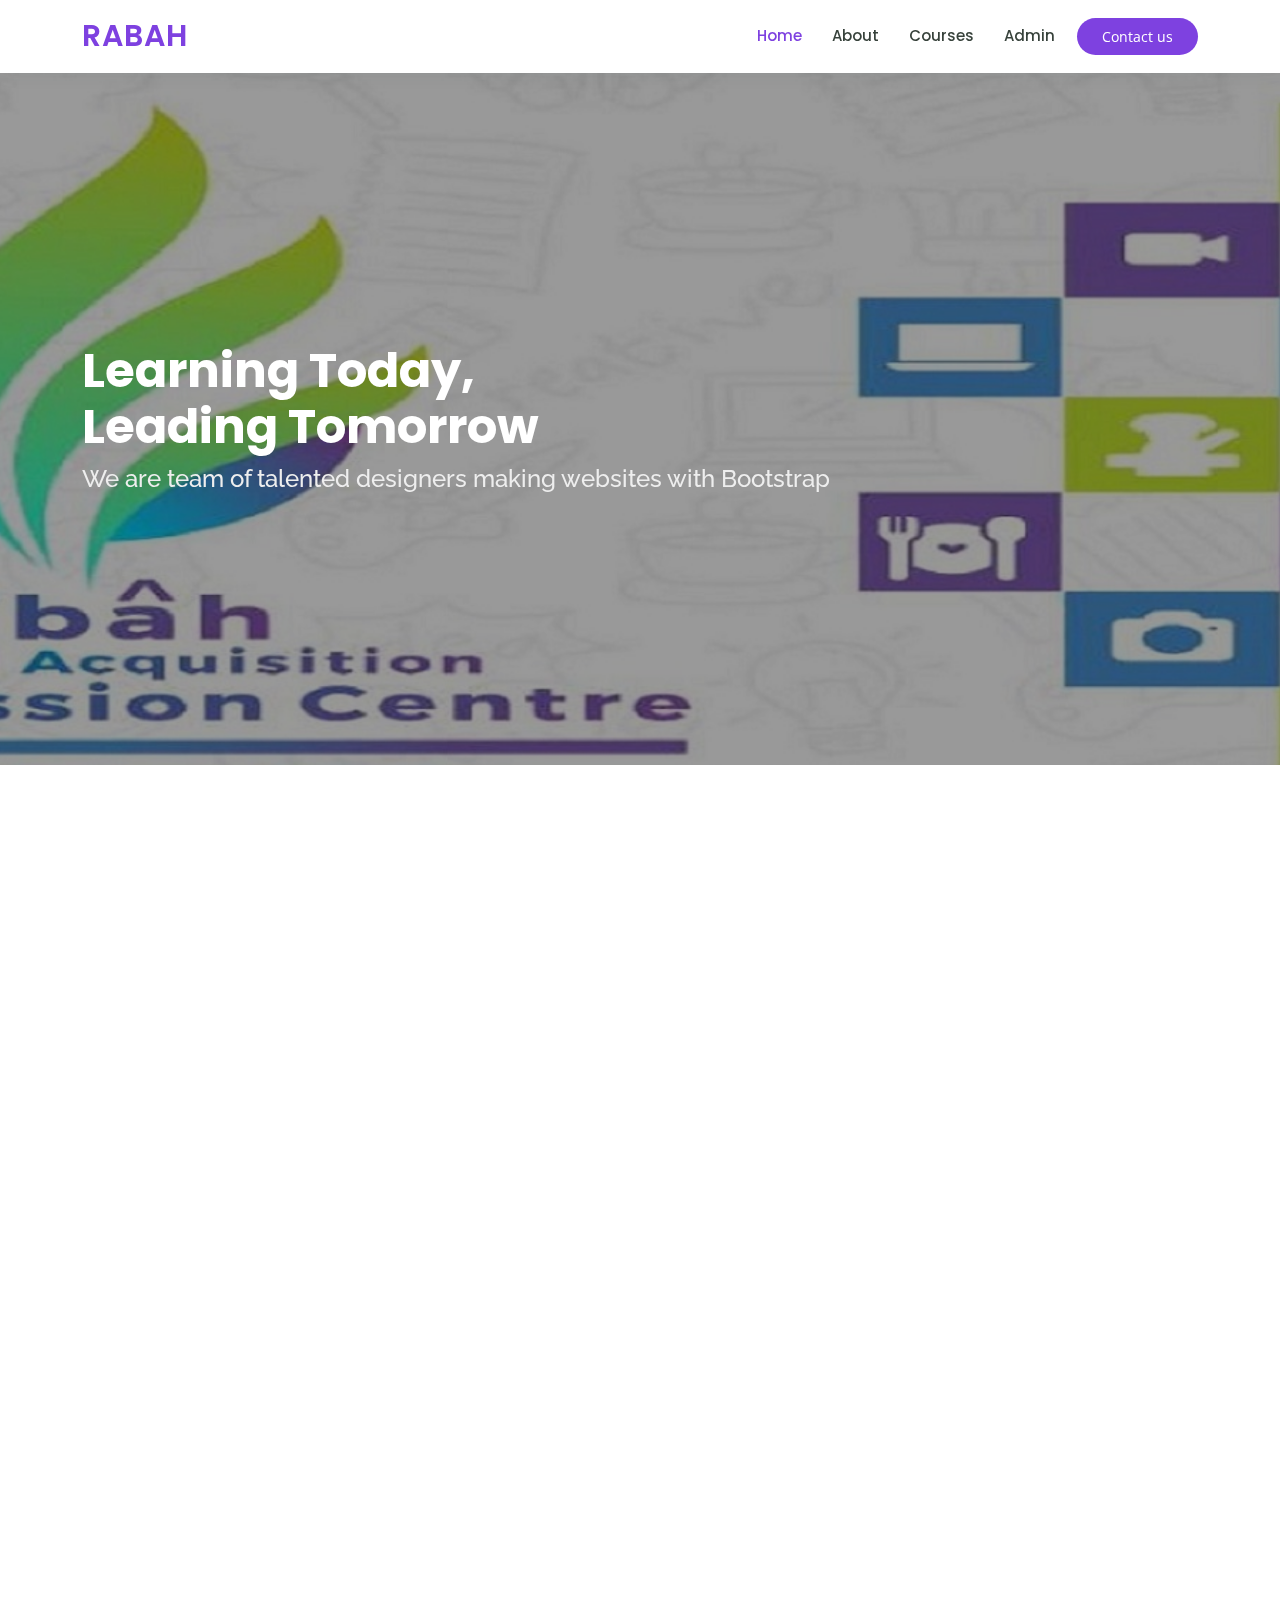
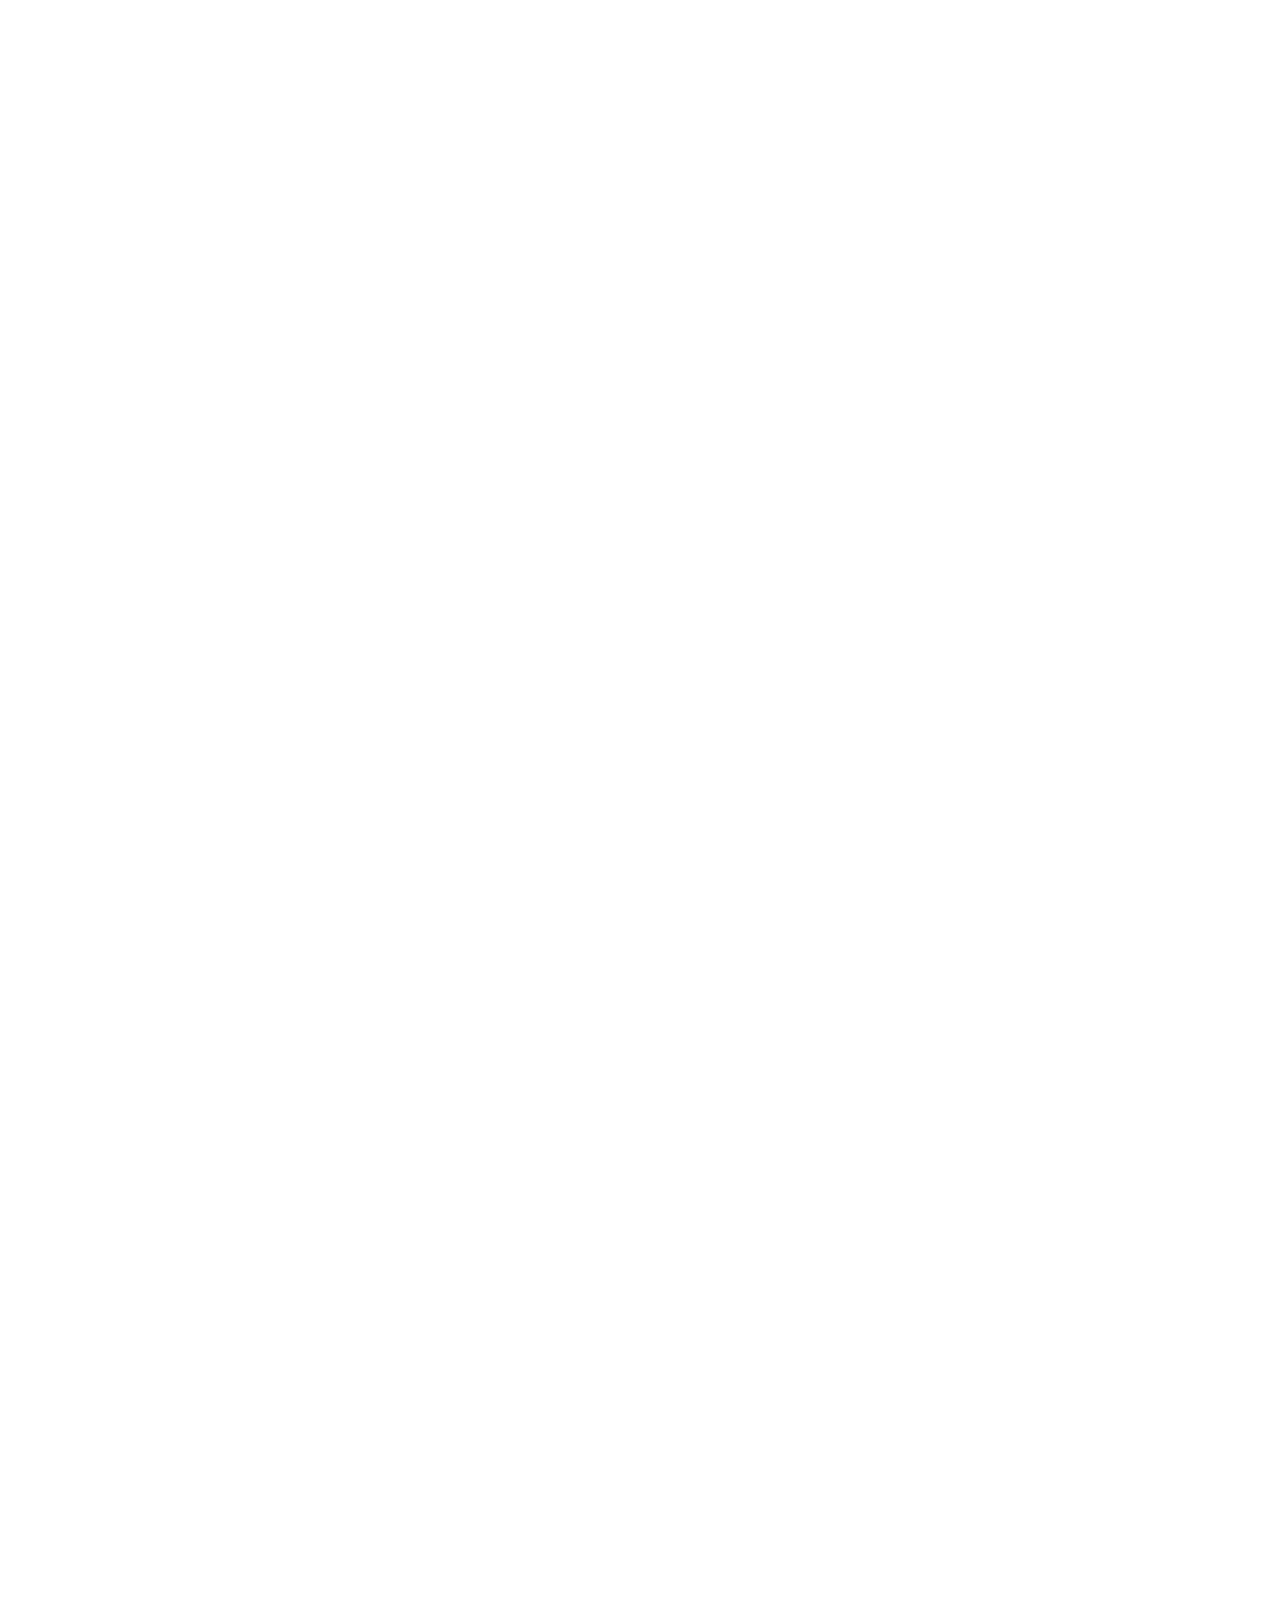
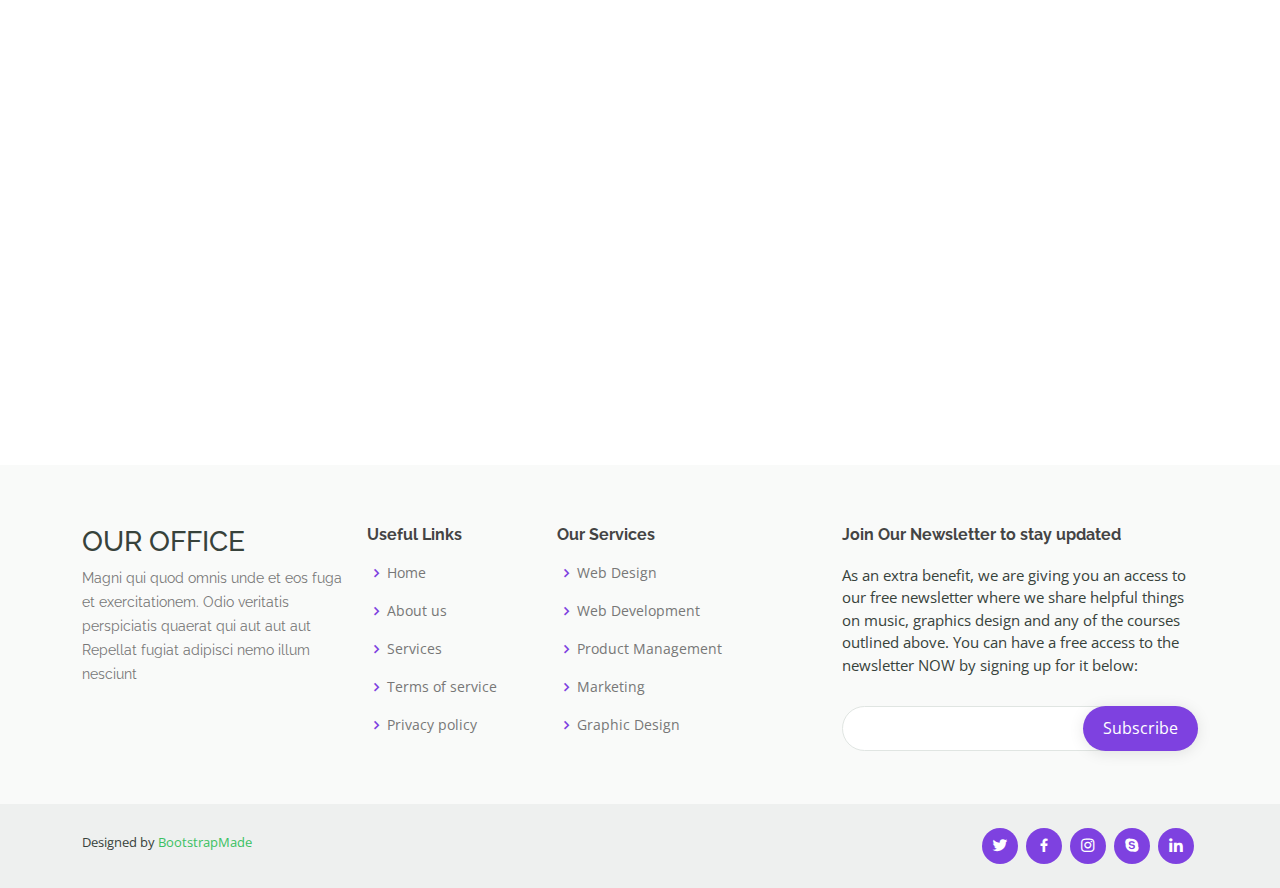
<file: index.html>
<!DOCTYPE html>
<html lang="en">

<head>
  <meta charset="utf-8">
  <meta content="width=device-width, initial-scale=1.0" name="viewport">

  <title>RABAH</title>
  <meta content="" name="description">
  <meta content="" name="keywords">

  <!-- Favicons -->
  <link href="assets/img/favicon.png" rel="icon">
  <link href="assets/img/apple-touch-icon.png" rel="apple-touch-icon">

  <!-- Google Fonts -->
  <link href="https://fonts.googleapis.com/css?family=Open+Sans:300,300i,400,400i,600,600i,700,700i|Raleway:300,300i,400,400i,500,500i,600,600i,700,700i|Poppins:300,300i,400,400i,500,500i,600,600i,700,700i" rel="stylesheet">

  <!-- Vendor CSS Files -->
  <link href="assets/vendor/animate.css/animate.min.css" rel="stylesheet">
  <link href="assets/vendor/aos/aos.css" rel="stylesheet">
  <link href="assets/vendor/bootstrap/css/bootstrap.min.css" rel="stylesheet">
  <link href="assets/vendor/bootstrap-icons/bootstrap-icons.css" rel="stylesheet">
  <link href="assets/vendor/boxicons/css/boxicons.min.css" rel="stylesheet">
  <link href="assets/vendor/remixicon/remixicon.css" rel="stylesheet">
  <link href="assets/vendor/swiper/swiper-bundle.min.css" rel="stylesheet">

  <!-- Template Main CSS File -->
  <link href="assets/css/style.css" rel="stylesheet">

  <!-- =======================================================
  * Template Name: Mentor - v4.7.0
  * Template URL: https://bootstrapmade.com/mentor-free-education-bootstrap-theme/
  * Author: BootstrapMade.com
  * License: https://bootstrapmade.com/license/
  ======================================================== -->
</head>

<body id="home">

  <!-- ======= Header ======= -->
  <header id="header" class="fixed-top">
    <div class="container d-flex align-items-center">

      <h1 class="logo me-auto"><a href="index.html">RABAH</a></h1>
      <!-- Uncomment below if you prefer to use an image logo -->
      <!-- <a href="index.html" class="logo me-auto"><img src="assets/img/logo.png" alt="" class="img-fluid"></a>-->

      <nav id="navbar" class="navbar order-last order-lg-0">
        <ul>
          <li><a class="active" href="#home">Home</a></li>
          <li><a href="#why-us">About</a></li>
          <li><a href="#popular-courses">Courses</a></li>
          <li><a href="#trainers">Admin</a></li>
        </ul>
        <i class="bi bi-list mobile-nav-toggle"></i>
      </nav><!-- .navbar -->

      <a href="#footer" class="get-started-btn">Contact us</a>

    </div>
  </header>
  <!-- End Header -->

  <!-- ======= Hero Section ======= -->
  <section id="hero" class="d-flex justify-content-center align-items-center">
    <div class="container position-relative" data-aos="zoom-in" data-aos-delay="100">
      <h1>Learning Today,<br>Leading Tomorrow</h1>
      <h2>We are team of talented designers making websites with Bootstrap</h2>
    </div>
  </section>
  <!-- End Hero -->

  <main id="main">

    <!-- ======= About Section ======= -->
    <!-- <section id="about" class="about">
      <div class="container" data-aos="fade-up">

        <div class="row">
          <div class="col-lg-6 order-1 order-lg-2" data-aos="fade-left" data-aos-delay="100">
            <img src="assets/img/about.jpg" class="img-fluid" alt="">
          </div>
          <div class="col-lg-6 pt-4 pt-lg-0 order-2 order-lg-1 content">
            <h3>Voluptatem dignissimos provident quasi corporis voluptates sit assumenda.</h3>
            <p class="fst-italic">
              Lorem ipsum dolor sit amet, consectetur adipiscing elit, sed do eiusmod tempor incididunt ut labore et dolore
              magna aliqua.
            </p>
            <ul>
              <li><i class="bi bi-check-circle"></i> Ullamco laboris nisi ut aliquip ex ea commodo consequat.</li>
              <li><i class="bi bi-check-circle"></i> Duis aute irure dolor in reprehenderit in voluptate velit.</li>
              <li><i class="bi bi-check-circle"></i> Ullamco laboris nisi ut aliquip ex ea commodo consequat. Duis aute irure dolor in reprehenderit in voluptate trideta storacalaperda mastiro dolore eu fugiat nulla pariatur.</li>
            </ul>
            <p>
              Ullamco laboris nisi ut aliquip ex ea commodo consequat. Duis aute irure dolor in reprehenderit in voluptate
            </p>

          </div>
        </div>

      </div>
    </section> -->
    <!-- End About Section -->

    <!-- ======= Counts Section ======= -->
    <!-- <section id="counts" class="counts section-bg">
      <div class="container">

        <div class="row counters">

          <div class="col-lg-3 col-6 text-center">
            <span data-purecounter-start="0" data-purecounter-end="1232" data-purecounter-duration="1" class="purecounter"></span>
            <p>Students</p>
          </div>

          <div class="col-lg-3 col-6 text-center">
            <span data-purecounter-start="0" data-purecounter-end="64" data-purecounter-duration="1" class="purecounter"></span>
            <p>Courses</p>
          </div>

          <div class="col-lg-3 col-6 text-center">
            <span data-purecounter-start="0" data-purecounter-end="42" data-purecounter-duration="1" class="purecounter"></span>
            <p>Events</p>
          </div>

          <div class="col-lg-3 col-6 text-center">
            <span data-purecounter-start="0" data-purecounter-end="15" data-purecounter-duration="1" class="purecounter"></span>
            <p>Trainers</p>
          </div>

        </div>

      </div>
    </section> -->
    <!-- End Counts Section -->

    <!-- ======= Why Us Section ======= -->
    <section id="why-us" class="why-us">
      <div class="container" data-aos="fade-up">

        <div class="row">
          <div class="col-lg-4 d-flex align-items-stretch">
            <div class="content">
              <h3>ABOUT US</h3>
              <p>
                RABAH SKILL ACQUSITION AND MISSION CENTER IS A SUSIDIARY OF REACH OUT NOW, AN INDEGINIOUS NON-GOVERNMETAL ORGANIZATION THAT WAS LAID DOWN AS THE HUMANITARIAN ARM 
                OF THE FATHERS STEPS. SINCE FOUNDED IN NOVEMBER, 2018, REACH OUT NOW HAS CONDUCTED SEVERAL SCHOOL OUTREACHES, SPELLING B'S AND DIGITAL SKILL ACQUISITION AND EMPOWERMENT PROGRAMMES AMONG OTHERS.
              </p>
              <div class="text-center">
              </div>
            </div>
          </div>
          <div class="col-lg-8 d-flex align-items-stretch" data-aos="zoom-in" data-aos-delay="100">
            <div class="icon-boxes d-flex flex-column justify-content-center">
              <div class="row">
                <div class="col-xl-6 d-flex align-items-stretch">
                  <div class="icon-box mt-4 mt-xl-0">
                    <!-- <i class="bx bx-receipt"></i> -->
                    <h4>OUR MISSION STATEMENT</h4>
                    <p>To share the love of our Lord Jesus Christ by empowering young people with the entrepreneurial and leadership skills to keep them in a competitive edge in a constantly evolving world.</p>
                  </div>
                </div>
                <div class="col-xl-6 d-flex align-items-stretch">
                  <div class="icon-box mt-4 mt-xl-0">
                    <!-- <i class="bx bx-cube-alt"></i> -->
                    <h4>OUR VISION STATEMENT</h4>
                    <p>To empower people year in year out, delivering quality training, raising entrepreneurs and improving wealth creation opportunities for young people all over the continent. To help you find your spark and train you to become a sower rather than an eater.</p>
                  </div>
                </div>
                <!-- <div class="col-xl-4 d-flex align-items-stretch">
                  <div class="icon-box mt-4 mt-xl-0">
                    <i class="bx bx-images"></i>
                    <h4>Labore consequatur</h4>
                    <p>Aut suscipit aut cum nemo deleniti aut omnis. Doloribus ut maiores omnis facere</p>
                  </div>
                </div> -->
              </div>
            </div><!-- End .content-->
          </div>
        </div>

      </div>
    </section><!-- End Why Us Section -->

    <!-- ======= Features Section ======= -->
    <!-- <section id="features" class="features">
      <div class="container" data-aos="fade-up">

        <div class="row" data-aos="zoom-in" data-aos-delay="100">
          <div class="col-lg-3 col-md-4">
            <div class="icon-box">
              <i class="ri-store-line" style="color: #ffbb2c;"></i>
              <h3><a href="">Lorem Ipsum</a></h3>
            </div>
          </div>
          <div class="col-lg-3 col-md-4 mt-4 mt-md-0">
            <div class="icon-box">
              <i class="ri-bar-chart-box-line" style="color: #5578ff;"></i>
              <h3><a href="">Dolor Sitema</a></h3>
            </div>
          </div>
          <div class="col-lg-3 col-md-4 mt-4 mt-md-0">
            <div class="icon-box">
              <i class="ri-calendar-todo-line" style="color: #e80368;"></i>
              <h3><a href="">Sed perspiciatis</a></h3>
            </div>
          </div>
          <div class="col-lg-3 col-md-4 mt-4 mt-lg-0">
            <div class="icon-box">
              <i class="ri-paint-brush-line" style="color: #e361ff;"></i>
              <h3><a href="">Magni Dolores</a></h3>
            </div>
          </div>
          <div class="col-lg-3 col-md-4 mt-4">
            <div class="icon-box">
              <i class="ri-database-2-line" style="color: #47aeff;"></i>
              <h3><a href="">Nemo Enim</a></h3>
            </div>
          </div>
          <div class="col-lg-3 col-md-4 mt-4">
            <div class="icon-box">
              <i class="ri-gradienter-line" style="color: #ffa76e;"></i>
              <h3><a href="">Eiusmod Tempor</a></h3>
            </div>
          </div>
          <div class="col-lg-3 col-md-4 mt-4">
            <div class="icon-box">
              <i class="ri-file-list-3-line" style="color: #11dbcf;"></i>
              <h3><a href="">Midela Teren</a></h3>
            </div>
          </div>
          <div class="col-lg-3 col-md-4 mt-4">
            <div class="icon-box">
              <i class="ri-price-tag-2-line" style="color: #4233ff;"></i>
              <h3><a href="">Pira Neve</a></h3>
            </div>
          </div>
          <div class="col-lg-3 col-md-4 mt-4">
            <div class="icon-box">
              <i class="ri-anchor-line" style="color: #b2904f;"></i>
              <h3><a href="">Dirada Pack</a></h3>
            </div>
          </div>
          <div class="col-lg-3 col-md-4 mt-4">
            <div class="icon-box">
              <i class="ri-disc-line" style="color: #b20969;"></i>
              <h3><a href="">Moton Ideal</a></h3>
            </div>
          </div>
          <div class="col-lg-3 col-md-4 mt-4">
            <div class="icon-box">
              <i class="ri-base-station-line" style="color: #ff5828;"></i>
              <h3><a href="">Verdo Park</a></h3>
            </div>
          </div>
          <div class="col-lg-3 col-md-4 mt-4">
            <div class="icon-box">
              <i class="ri-fingerprint-line" style="color: #29cc61;"></i>
              <h3><a href="">Flavor Nivelanda</a></h3>
            </div>
          </div>
        </div>

      </div>
    </section> -->
    <!-- End Features Section -->
    
    <!-- Carousel Section -->
    <!-- <section id="hero">
      <div id="heroCarousel" data-bs-interval="5000" class="carousel slide carousel-fade" data-bs-ride="carousel">
  
        <ol class="carousel-indicators" id="hero-carousel-indicators"></ol>
  
        <div class="carousel-inner" role="listbox">
  
          <div class="carousel-item active" style="background-image: url(assets/img/slide/slide-1.jpg)">
            <div class="carousel-container">
              <div class="container">
                <h2 class="animate__animated animate__fadeInDown">Welcome to <span>Sailor</span></h2>
                <p class="animate__animated animate__fadeInUp">Ut velit est quam dolor ad a aliquid qui aliquid. Sequi ea ut et est quaerat sequi nihil ut aliquam. Occaecati alias dolorem mollitia ut. Similique ea voluptatem. Esse doloremque accusamus repellendus deleniti vel. Minus et tempore modi architecto.</p>
                <a href="#about" class="btn-get-started animate__animated animate__fadeInUp scrollto">Read More</a>
              </div>
            </div>
          </div>
  
          <div class="carousel-item" style="background-image: url(assets/img/slide/slide-2.jpg)">
            <div class="carousel-container">
              <div class="container">
                <h2 class="animate__animated animate__fadeInDown">Lorem Ipsum Dolor</h2>
                <p class="animate__animated animate__fadeInUp">Ut velit est quam dolor ad a aliquid qui aliquid. Sequi ea ut et est quaerat sequi nihil ut aliquam. Occaecati alias dolorem mollitia ut. Similique ea voluptatem. Esse doloremque accusamus repellendus deleniti vel. Minus et tempore modi architecto.</p>
                <a href="#about" class="btn-get-started animate__animated animate__fadeInUp scrollto">Read More</a>
              </div>
            </div>
          </div>
  
          <div class="carousel-item" style="background-image: url(assets/img/slide/slide-3.jpg)">
            <div class="carousel-container">
              <div class="container">
                <h2 class="animate__animated animate__fadeInDown">Sequi ea ut et est quaerat</h2>
                <p class="animate__animated animate__fadeInUp">Ut velit est quam dolor ad a aliquid qui aliquid. Sequi ea ut et est quaerat sequi nihil ut aliquam. Occaecati alias dolorem mollitia ut. Similique ea voluptatem. Esse doloremque accusamus repellendus deleniti vel. Minus et tempore modi architecto.</p>
                <a href="#about" class="btn-get-started animate__animated animate__fadeInUp scrollto">Read More</a>
              </div>
            </div>
          </div>
  
        </div>
  
        <a class="carousel-control-prev" href="#heroCarousel" role="button" data-bs-slide="prev">
          <span class="carousel-control-prev-icon bi bi-chevron-left" aria-hidden="true"></span>
        </a>
  
        <a class="carousel-control-next" href="#heroCarousel" role="button" data-bs-slide="next">
          <span class="carousel-control-next-icon bi bi-chevron-right" aria-hidden="true"></span>
        </a>
  
      </div>
    </section> -->
    <!-- Carousel Section -->

    <!-- ======= Popular Courses Section ======= -->
    <section id="popular-courses" class="courses">
      <div class="container" data-aos="fade-up">

        <div class="section-title">
          <h2>Courses</h2>
          <p>Popular Courses</p>
        </div>

        <div class="row" data-aos="zoom-in" data-aos-delay="100">

          <div class="col-lg-4 col-md-6 d-flex align-items-stretch">
            <div class="course-item">
              <img src="assets/img/bg/music.jpg" class="img-fluid" alt="...">
              <div class="course-content">
                <div class="d-flex justify-content-between align-items-center mb-3">
                  <h4>MUSICAL INSTRUMENT</h4>
                  <p class="price">FREE</p>
                </div>

                <p>We will help you become masters in the following instruments:</p>
                <div class="trainer d-flex justify-content-between align-items-center">
                  <div class="trainer-profile d-flex align-items-center">
                    <img src="assets/img/trainers/trainer-1.jpg" class="img-fluid" alt="">
                    <span>Antonio</span>
                  </div>
                  <!-- <div class="trainer-rank d-flex align-items-center">
                    <i class="bx bx-user"></i>&nbsp;50
                    &nbsp;&nbsp;
                    <i class="bx bx-heart"></i>&nbsp;65
                  </div> -->
                </div>
              </div>
            </div>
          </div> <!-- End Course Item-->

          <div class="col-lg-4 col-md-6 d-flex align-items-stretch mt-4 mt-md-0">
            <div class="course-item">
              <img src="assets/img/bg/graphics.jpg" class="img-fluid" alt="...">
              <div class="course-content">
                <div class="d-flex justify-content-between align-items-center mb-3">
                  <h4>GRAPHICS DESIGN</h4>
                  <p class="price">FREE</p>
                </div>

                <p>It's time to take your graphics design skill to the next level.</p>
                <div class="trainer d-flex justify-content-between align-items-center">
                  <div class="trainer-profile d-flex align-items-center">
                    <img src="assets/img/trainers/trainer-2.jpg" class="img-fluid" alt="">
                    <span>Lana</span>
                  </div>
                  <!-- <div class="trainer-rank d-flex align-items-center">
                    <i class="bx bx-user"></i>&nbsp;35
                    &nbsp;&nbsp;
                    <i class="bx bx-heart"></i>&nbsp;42
                  </div> -->
                </div>
              </div>
            </div>
          </div> <!-- End Course Item-->

          <div class="col-lg-4 col-md-6 d-flex align-items-stretch mt-4 mt-lg-0">
            <div class="course-item">
              <img src="assets/img/bg/audio.jpg" class="img-fluid" alt="...">
              <div class="course-content">
                <div class="d-flex justify-content-between align-items-center mb-3">
                  <h4>AUDIO ENGINEERINGt</h4>
                  <p class="price">FREE</p>
                </div>

                <p>We'll take you from the basics up to a professioal level in audio engineering.</p>
                <div class="trainer d-flex justify-content-between align-items-center">
                  <div class="trainer-profile d-flex align-items-center">
                    <img src="assets/img/trainers/trainer-3.jpg" class="img-fluid" alt="">
                    <span>Brandon</span>
                  </div>
                  <!-- <div class="trainer-rank d-flex align-items-center">
                    <i class="bx bx-user"></i>&nbsp;20
                    &nbsp;&nbsp;
                    <i class="bx bx-heart"></i>&nbsp;85
                  </div> -->
                </div>
              </div>
            </div>
          </div> <!-- End Course Item-->

        </div>

        <div class="row mt-4" data-aos="zoom-in" data-aos-delay="100">

          <div class="col-lg-4 col-md-6 d-flex align-items-stretch">
            <div class="course-item">
              <img src="assets/img/bg/motion.jpg" class="img-fluid" alt="...">
              <div class="course-content">
                <div class="d-flex justify-content-between align-items-center mb-3">
                  <h4>MOTION GRAPHICS DESIGN</h4>
                  <p class="price">FREE</p>
                </div>

                <p>Take your motion graphics design skill a level higher.</p>
                <div class="trainer d-flex justify-content-between align-items-center">
                  <div class="trainer-profile d-flex align-items-center">
                    <img src="assets/img/trainers/trainer-1.jpg" class="img-fluid" alt="">
                    <span>Antonio</span>
                  </div>
                  <!-- <div class="trainer-rank d-flex align-items-center">
                    <i class="bx bx-user"></i>&nbsp;50
                    &nbsp;&nbsp;
                    <i class="bx bx-heart"></i>&nbsp;65
                  </div> -->
                </div>
              </div>
            </div>
          </div> <!-- End Course Item-->

          <div class="col-lg-4 col-md-6 d-flex align-items-stretch mt-4 mt-md-0">
            <div class="course-item">
              <img src="assets/img/bg/SMM.jpg" class="img-fluid" alt="...">
              <div class="course-content">
                <div class="d-flex justify-content-between align-items-center mb-3">
                  <h4>DIGITAL MARKETING</h4>
                  <p class="price">FREE</p>
                </div>

                <p>It's time to learn how to design georgeous dresses that reveals what modesty is truly a character to desire.</p>
                <div class="trainer d-flex justify-content-between align-items-center">
                  <div class="trainer-profile d-flex align-items-center">
                    <img src="assets/img/trainers/trainer-2.jpg" class="img-fluid" alt="">
                    <span>Lana</span>
                  </div>
                  <!-- <div class="trainer-rank d-flex align-items-center">
                    <i class="bx bx-user"></i>&nbsp;35
                    &nbsp;&nbsp;
                    <i class="bx bx-heart"></i>&nbsp;42
                  </div> -->
                </div>
              </div>
            </div>
          </div> <!-- End Course Item-->

          <div class="col-lg-4 col-md-6 d-flex align-items-stretch mt-4 mt-lg-0">
            <div class="course-item">
              <img src="assets/img/bg/dress.jpg" class="img-fluid" alt="...">
              <div class="course-content">
                <div class="d-flex justify-content-between align-items-center mb-3">
                  <h4>FASHION DESIGN</h4>
                  <p class="price">FREE</p>
                </div>

                <p>It's time to learn how to design georgeous dresses that reveals what modesty is truly a character to desire.</p>
                <div class="trainer d-flex justify-content-between align-items-center">
                  <div class="trainer-profile d-flex align-items-center">
                    <img src="assets/img/trainers/trainer-3.jpg" class="img-fluid" alt="">
                    <span>Brandon</span>
                  </div>
                  <!-- <div class="trainer-rank d-flex align-items-center">
                    <i class="bx bx-user"></i>&nbsp;20
                    &nbsp;&nbsp;
                    <i class="bx bx-heart"></i>&nbsp;85
                  </div> -->
                </div>
              </div>
            </div>
          </div> <!-- End Course Item-->

        </div>

      </div>
    </section><!-- End Popular Courses Section -->

    <!-- ======= Trainers Section ======= -->
    <section id="trainers" class="trainers">
      <div class="container" data-aos="fade-up">

        <div class="row" data-aos="zoom-in" data-aos-delay="100">
          <div class="col-lg-4 col-md-6 d-flex align-items-stretch">
            <div class="member">
              <img src="assets/img/trainers/trainer-1.jpg" class="img-fluid" alt="">
              <div class="member-content">
                <h4>Walter White</h4>
                <span>Web Development</span>
                <p>
                  Magni qui quod omnis unde et eos fuga et exercitationem. Odio veritatis perspiciatis quaerat qui aut aut aut
                </p>
                <div class="social">
                  <a href=""><i class="bi bi-twitter"></i></a>
                  <a href=""><i class="bi bi-facebook"></i></a>
                  <a href=""><i class="bi bi-instagram"></i></a>
                  <a href=""><i class="bi bi-linkedin"></i></a>
                </div>
              </div>
            </div>
          </div>

          <div class="col-lg-4 col-md-6 d-flex align-items-stretch">
            <div class="member">
              <img src="assets/img/trainers/trainer-2.jpg" class="img-fluid" alt="">
              <div class="member-content">
                <h4>Sarah Jhinson</h4>
                <span>Marketing</span>
                <p>
                  Repellat fugiat adipisci nemo illum nesciunt voluptas repellendus. In architecto rerum rerum temporibus
                </p>
                <div class="social">
                  <a href=""><i class="bi bi-twitter"></i></a>
                  <a href=""><i class="bi bi-facebook"></i></a>
                  <a href=""><i class="bi bi-instagram"></i></a>
                  <a href=""><i class="bi bi-linkedin"></i></a>
                </div>
              </div>
            </div>
          </div>

          <div class="col-lg-4 col-md-6 d-flex align-items-stretch">
            <div class="member">
              <img src="assets/img/trainers/trainer-3.jpg" class="img-fluid" alt="">
              <div class="member-content">
                <h4>William Anderson</h4>
                <span>Content</span>
                <p>
                  Voluptas necessitatibus occaecati quia. Earum totam consequuntur qui porro et laborum toro des clara
                </p>
                <div class="social">
                  <a href=""><i class="bi bi-twitter"></i></a>
                  <a href=""><i class="bi bi-facebook"></i></a>
                  <a href=""><i class="bi bi-instagram"></i></a>
                  <a href=""><i class="bi bi-linkedin"></i></a>
                </div>
              </div>
            </div>
          </div>

        </div>

      </div>
    </section><!-- End Trainers Section -->

  </main><!-- End #main -->

  <!-- ======= Footer ======= -->
  <footer id="footer">

    <div class="footer-top">
      <div class="container">
        <div class="row">

          <div class="col-lg-3 col-md-6 footer-contact">
            <h3>OUR OFFICE</h3>
            <p>Magni qui quod omnis unde et eos fuga et 
              exercitationem. Odio veritatis perspiciatis 
              quaerat qui aut aut aut Repellat fugiat adipisci 
              nemo illum nesciunt
            </p>
          </div>

          <div class="col-lg-2 col-md-6 footer-links">
            <h4>Useful Links</h4>
            <ul>
              <li><i class="bx bx-chevron-right"></i> <a href="#">Home</a></li>
              <li><i class="bx bx-chevron-right"></i> <a href="#">About us</a></li>
              <li><i class="bx bx-chevron-right"></i> <a href="#">Services</a></li>
              <li><i class="bx bx-chevron-right"></i> <a href="#">Terms of service</a></li>
              <li><i class="bx bx-chevron-right"></i> <a href="#">Privacy policy</a></li>
            </ul>
          </div>

          <div class="col-lg-3 col-md-6 footer-links">
            <h4>Our Services</h4>
            <ul>
              <li><i class="bx bx-chevron-right"></i> <a href="#">Web Design</a></li>
              <li><i class="bx bx-chevron-right"></i> <a href="#">Web Development</a></li>
              <li><i class="bx bx-chevron-right"></i> <a href="#">Product Management</a></li>
              <li><i class="bx bx-chevron-right"></i> <a href="#">Marketing</a></li>
              <li><i class="bx bx-chevron-right"></i> <a href="#">Graphic Design</a></li>
            </ul>
          </div>

          <div class="col-lg-4 col-md-6 footer-newsletter">
            <h4>Join Our Newsletter to stay updated</h4>
            <p>As an extra benefit, we are giving 
              you an access to our free newsletter 
              where we share helpful things on music, 
              graphics design and any of the courses 
              outlined above. You can have a free access 
              to the newsletter NOW by signing up for it 
              below:
            </p>
            <form action="" method="post">
              <input type="email" name="email"><input type="submit" value="Subscribe">
            </form>
          </div>

        </div>
      </div>
    </div>

    <div class="container d-md-flex py-4">

      <div class="me-md-auto text-center text-md-start">
        <!-- <div class="copyright">
          &copy; Copyright <strong><span>Mentor</span></strong>. All Rights Reserved
        </div> -->
        <div class="credits">
          <!-- All the links in the footer should remain intact. -->
          <!-- You can delete the links only if you purchased the pro version. -->
          <!-- Licensing information: https://bootstrapmade.com/license/ -->
          <!-- Purchase the pro version with working PHP/AJAX contact form: https://bootstrapmade.com/mentor-free-education-bootstrap-theme/ -->
          Designed by <a href="https://bootstrapmade.com/">BootstrapMade</a>
        </div>
      </div>
      <div class="social-links text-center text-md-right pt-3 pt-md-0">
        <a href="#" class="twitter"><i class="bx bxl-twitter"></i></a>
        <a href="#" class="facebook"><i class="bx bxl-facebook"></i></a>
        <a href="#" class="instagram"><i class="bx bxl-instagram"></i></a>
        <a href="#" class="google-plus"><i class="bx bxl-skype"></i></a>
        <a href="#" class="linkedin"><i class="bx bxl-linkedin"></i></a>
      </div>
    </div>
  </footer><!-- End Footer -->

  <div id="preloader"></div>
  <a href="#" class="back-to-top d-flex align-items-center justify-content-center"><i class="bi bi-arrow-up-short"></i></a>

  <!-- Vendor JS Files -->
  <script src="assets/vendor/purecounter/purecounter.js"></script>
  <script src="assets/vendor/aos/aos.js"></script>
  <script src="assets/vendor/bootstrap/js/bootstrap.bundle.min.js"></script>
  <script src="assets/vendor/swiper/swiper-bundle.min.js"></script>
  <script src="assets/vendor/php-email-form/validate.js"></script>

  <!-- Template Main JS File -->
  <script src="assets/js/main.js"></script>

</body>

</html>
</file>
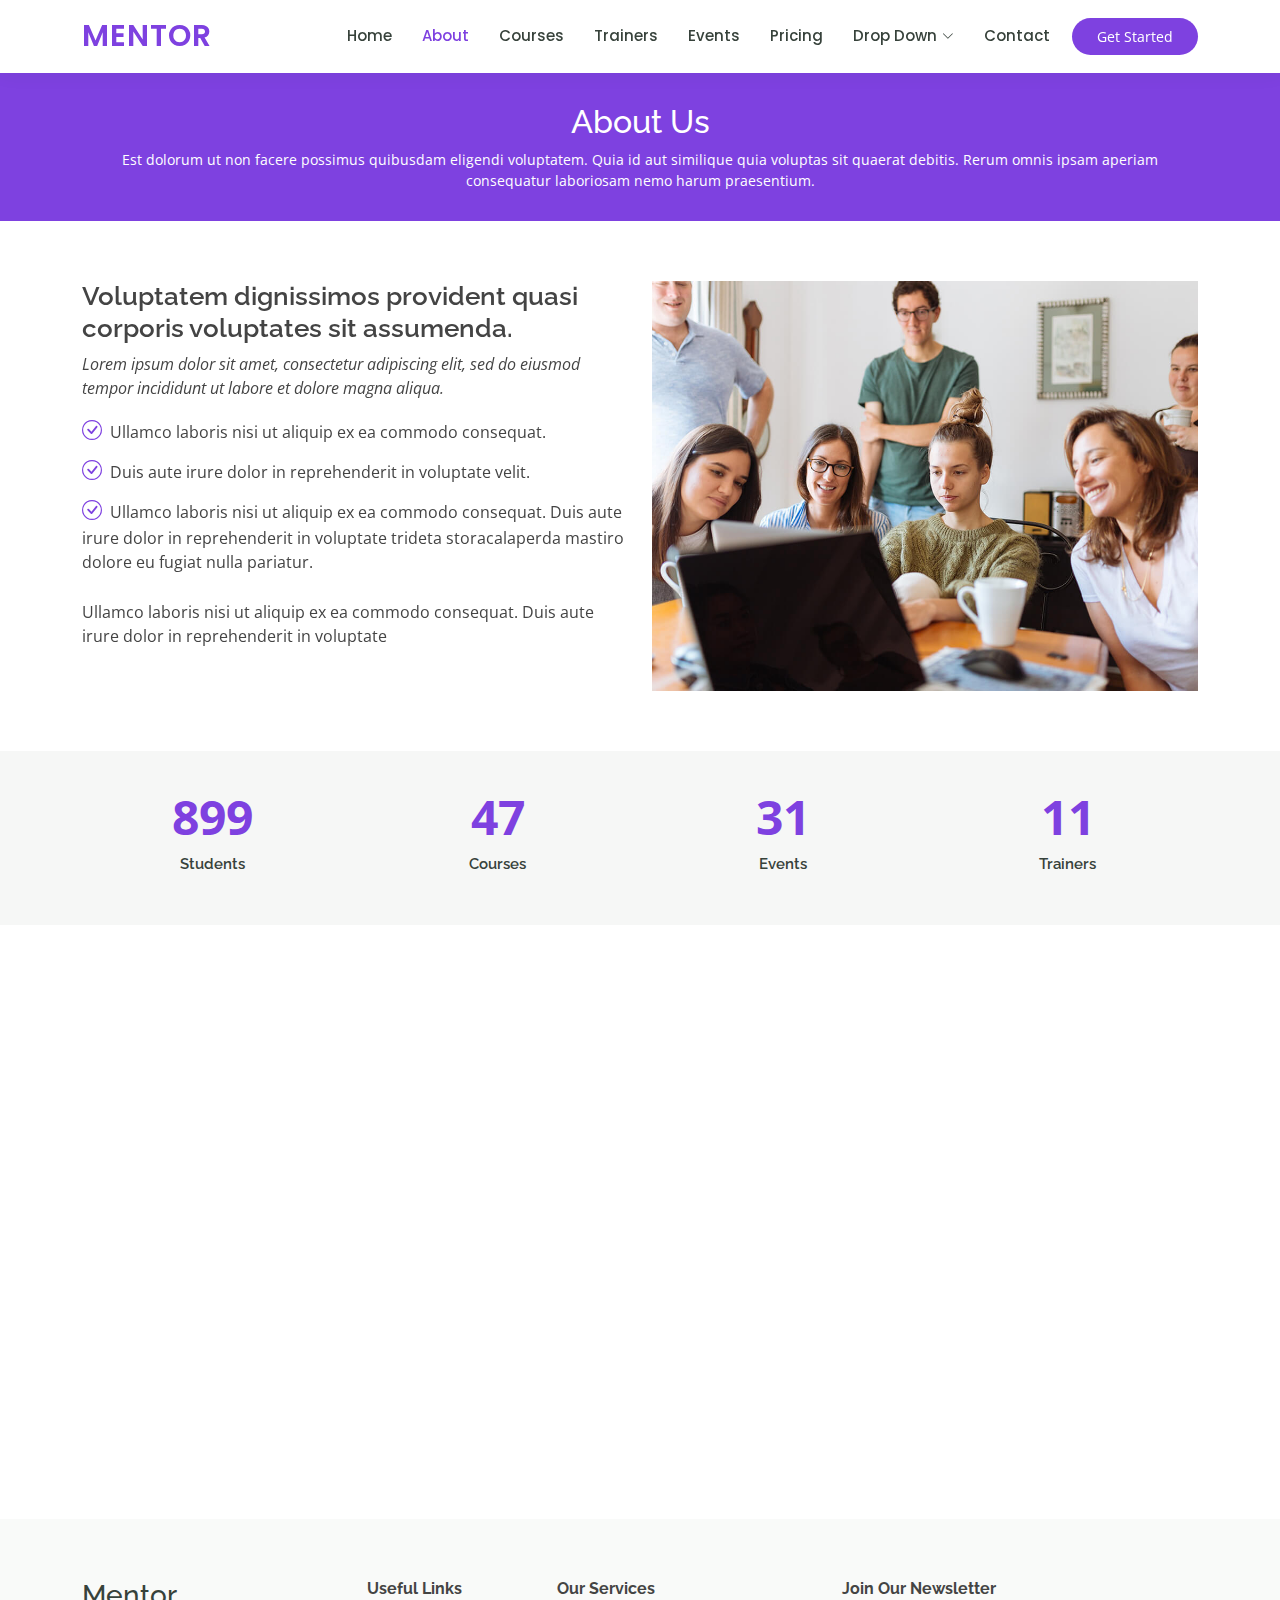
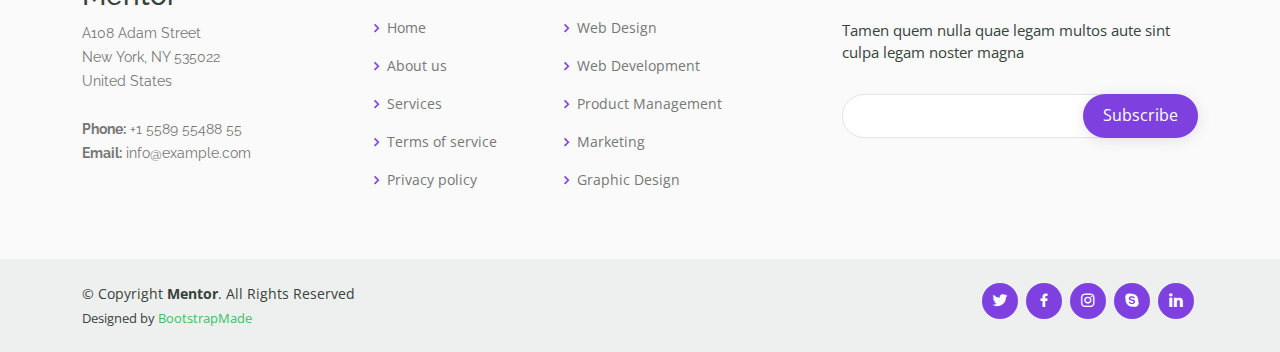
<file: about.html>
<!DOCTYPE html>
<html lang="en">

<head>
  <meta charset="utf-8">
  <meta content="width=device-width, initial-scale=1.0" name="viewport">

  <title>About - Mentor Bootstrap Template</title>
  <meta content="" name="description">
  <meta content="" name="keywords">

  <!-- Favicons -->
  <link href="assets/img/favicon.png" rel="icon">
  <link href="assets/img/apple-touch-icon.png" rel="apple-touch-icon">

  <!-- Google Fonts -->
  <link href="https://fonts.googleapis.com/css?family=Open+Sans:300,300i,400,400i,600,600i,700,700i|Raleway:300,300i,400,400i,500,500i,600,600i,700,700i|Poppins:300,300i,400,400i,500,500i,600,600i,700,700i" rel="stylesheet">

  <!-- Vendor CSS Files -->
  <link href="assets/vendor/animate.css/animate.min.css" rel="stylesheet">
  <link href="assets/vendor/aos/aos.css" rel="stylesheet">
  <link href="assets/vendor/bootstrap/css/bootstrap.min.css" rel="stylesheet">
  <link href="assets/vendor/bootstrap-icons/bootstrap-icons.css" rel="stylesheet">
  <link href="assets/vendor/boxicons/css/boxicons.min.css" rel="stylesheet">
  <link href="assets/vendor/remixicon/remixicon.css" rel="stylesheet">
  <link href="assets/vendor/swiper/swiper-bundle.min.css" rel="stylesheet">

  <!-- Template Main CSS File -->
  <link href="assets/css/style.css" rel="stylesheet">

  <!-- =======================================================
  * Template Name: Mentor - v4.7.0
  * Template URL: https://bootstrapmade.com/mentor-free-education-bootstrap-theme/
  * Author: BootstrapMade.com
  * License: https://bootstrapmade.com/license/
  ======================================================== -->
</head>

<body>

  <!-- ======= Header ======= -->
  <header id="header" class="fixed-top">
    <div class="container d-flex align-items-center">

      <h1 class="logo me-auto"><a href="index.html">Mentor</a></h1>
      <!-- Uncomment below if you prefer to use an image logo -->
      <!-- <a href="index.html" class="logo me-auto"><img src="assets/img/logo.png" alt="" class="img-fluid"></a>-->

      <nav id="navbar" class="navbar order-last order-lg-0">
        <ul>
          <li><a href="index.html">Home</a></li>
          <li><a class="active" href="about.html">About</a></li>
          <li><a href="courses.html">Courses</a></li>
          <li><a href="trainers.html">Trainers</a></li>
          <li><a href="events.html">Events</a></li>
          <li><a href="pricing.html">Pricing</a></li>

          <li class="dropdown"><a href="#"><span>Drop Down</span> <i class="bi bi-chevron-down"></i></a>
            <ul>
              <li><a href="#">Drop Down 1</a></li>
              <li class="dropdown"><a href="#"><span>Deep Drop Down</span> <i class="bi bi-chevron-right"></i></a>
                <ul>
                  <li><a href="#">Deep Drop Down 1</a></li>
                  <li><a href="#">Deep Drop Down 2</a></li>
                  <li><a href="#">Deep Drop Down 3</a></li>
                  <li><a href="#">Deep Drop Down 4</a></li>
                  <li><a href="#">Deep Drop Down 5</a></li>
                </ul>
              </li>
              <li><a href="#">Drop Down 2</a></li>
              <li><a href="#">Drop Down 3</a></li>
              <li><a href="#">Drop Down 4</a></li>
            </ul>
          </li>
          <li><a href="contact.html">Contact</a></li>
        </ul>
        <i class="bi bi-list mobile-nav-toggle"></i>
      </nav><!-- .navbar -->

      <a href="courses.html" class="get-started-btn">Get Started</a>

    </div>
  </header><!-- End Header -->

  <main id="main">
    <!-- ======= Breadcrumbs ======= -->
    <div class="breadcrumbs" data-aos="fade-in">
      <div class="container">
        <h2>About Us</h2>
        <p>Est dolorum ut non facere possimus quibusdam eligendi voluptatem. Quia id aut similique quia voluptas sit quaerat debitis. Rerum omnis ipsam aperiam consequatur laboriosam nemo harum praesentium. </p>
      </div>
    </div><!-- End Breadcrumbs -->

    <!-- ======= About Section ======= -->
    <section id="about" class="about">
      <div class="container" data-aos="fade-up">

        <div class="row">
          <div class="col-lg-6 order-1 order-lg-2" data-aos="fade-left" data-aos-delay="100">
            <img src="assets/img/about.jpg" class="img-fluid" alt="">
          </div>
          <div class="col-lg-6 pt-4 pt-lg-0 order-2 order-lg-1 content">
            <h3>Voluptatem dignissimos provident quasi corporis voluptates sit assumenda.</h3>
            <p class="fst-italic">
              Lorem ipsum dolor sit amet, consectetur adipiscing elit, sed do eiusmod tempor incididunt ut labore et dolore
              magna aliqua.
            </p>
            <ul>
              <li><i class="bi bi-check-circle"></i> Ullamco laboris nisi ut aliquip ex ea commodo consequat.</li>
              <li><i class="bi bi-check-circle"></i> Duis aute irure dolor in reprehenderit in voluptate velit.</li>
              <li><i class="bi bi-check-circle"></i> Ullamco laboris nisi ut aliquip ex ea commodo consequat. Duis aute irure dolor in reprehenderit in voluptate trideta storacalaperda mastiro dolore eu fugiat nulla pariatur.</li>
            </ul>
            <p>
              Ullamco laboris nisi ut aliquip ex ea commodo consequat. Duis aute irure dolor in reprehenderit in voluptate
            </p>

          </div>
        </div>

      </div>
    </section><!-- End About Section -->

    <!-- ======= Counts Section ======= -->
    <section id="counts" class="counts section-bg">
      <div class="container">

        <div class="row counters">

          <div class="col-lg-3 col-6 text-center">
            <span data-purecounter-start="0" data-purecounter-end="1232" data-purecounter-duration="1" class="purecounter"></span>
            <p>Students</p>
          </div>

          <div class="col-lg-3 col-6 text-center">
            <span data-purecounter-start="0" data-purecounter-end="64" data-purecounter-duration="1" class="purecounter"></span>
            <p>Courses</p>
          </div>

          <div class="col-lg-3 col-6 text-center">
            <span data-purecounter-start="0" data-purecounter-end="42" data-purecounter-duration="1" class="purecounter"></span>
            <p>Events</p>
          </div>

          <div class="col-lg-3 col-6 text-center">
            <span data-purecounter-start="0" data-purecounter-end="15" data-purecounter-duration="1" class="purecounter"></span>
            <p>Trainers</p>
          </div>

        </div>

      </div>
    </section><!-- End Counts Section -->

    <!-- ======= Testimonials Section ======= -->
    <section id="testimonials" class="testimonials">
      <div class="container" data-aos="fade-up">

        <div class="section-title">
          <h2>Testimonials</h2>
          <p>What are they saying</p>
        </div>

        <div class="testimonials-slider swiper" data-aos="fade-up" data-aos-delay="100">
          <div class="swiper-wrapper">

            <div class="swiper-slide">
              <div class="testimonial-wrap">
                <div class="testimonial-item">
                  <img src="assets/img/testimonials/testimonials-1.jpg" class="testimonial-img" alt="">
                  <h3>Saul Goodman</h3>
                  <h4>Ceo &amp; Founder</h4>
                  <p>
                    <i class="bx bxs-quote-alt-left quote-icon-left"></i>
                    Proin iaculis purus consequat sem cure digni ssim donec porttitora entum suscipit rhoncus. Accusantium quam, ultricies eget id, aliquam eget nibh et. Maecen aliquam, risus at semper.
                    <i class="bx bxs-quote-alt-right quote-icon-right"></i>
                  </p>
                </div>
              </div>
            </div><!-- End testimonial item -->

            <div class="swiper-slide">
              <div class="testimonial-wrap">
                <div class="testimonial-item">
                  <img src="assets/img/testimonials/testimonials-2.jpg" class="testimonial-img" alt="">
                  <h3>Sara Wilsson</h3>
                  <h4>Designer</h4>
                  <p>
                    <i class="bx bxs-quote-alt-left quote-icon-left"></i>
                    Export tempor illum tamen malis malis eram quae irure esse labore quem cillum quid cillum eram malis quorum velit fore eram velit sunt aliqua noster fugiat irure amet legam anim culpa.
                    <i class="bx bxs-quote-alt-right quote-icon-right"></i>
                  </p>
                </div>
              </div>
            </div><!-- End testimonial item -->

            <div class="swiper-slide">
              <div class="testimonial-wrap">
                <div class="testimonial-item">
                  <img src="assets/img/testimonials/testimonials-3.jpg" class="testimonial-img" alt="">
                  <h3>Jena Karlis</h3>
                  <h4>Store Owner</h4>
                  <p>
                    <i class="bx bxs-quote-alt-left quote-icon-left"></i>
                    Enim nisi quem export duis labore cillum quae magna enim sint quorum nulla quem veniam duis minim tempor labore quem eram duis noster aute amet eram fore quis sint minim.
                    <i class="bx bxs-quote-alt-right quote-icon-right"></i>
                  </p>
                </div>
              </div>
            </div><!-- End testimonial item -->

            <div class="swiper-slide">
              <div class="testimonial-wrap">
                <div class="testimonial-item">
                  <img src="assets/img/testimonials/testimonials-4.jpg" class="testimonial-img" alt="">
                  <h3>Matt Brandon</h3>
                  <h4>Freelancer</h4>
                  <p>
                    <i class="bx bxs-quote-alt-left quote-icon-left"></i>
                    Fugiat enim eram quae cillum dolore dolor amet nulla culpa multos export minim fugiat minim velit minim dolor enim duis veniam ipsum anim magna sunt elit fore quem dolore labore illum veniam.
                    <i class="bx bxs-quote-alt-right quote-icon-right"></i>
                  </p>
                </div>
              </div>
            </div><!-- End testimonial item -->

            <div class="swiper-slide">
              <div class="testimonial-wrap">
                <div class="testimonial-item">
                  <img src="assets/img/testimonials/testimonials-5.jpg" class="testimonial-img" alt="">
                  <h3>John Larson</h3>
                  <h4>Entrepreneur</h4>
                  <p>
                    <i class="bx bxs-quote-alt-left quote-icon-left"></i>
                    Quis quorum aliqua sint quem legam fore sunt eram irure aliqua veniam tempor noster veniam enim culpa labore duis sunt culpa nulla illum cillum fugiat legam esse veniam culpa fore nisi cillum quid.
                    <i class="bx bxs-quote-alt-right quote-icon-right"></i>
                  </p>
                </div>
              </div>
            </div><!-- End testimonial item -->

          </div>
          <div class="swiper-pagination"></div>
        </div>

      </div>
    </section><!-- End Testimonials Section -->

  </main><!-- End #main -->

  <!-- ======= Footer ======= -->
  <footer id="footer">

    <div class="footer-top">
      <div class="container">
        <div class="row">

          <div class="col-lg-3 col-md-6 footer-contact">
            <h3>Mentor</h3>
            <p>
              A108 Adam Street <br>
              New York, NY 535022<br>
              United States <br><br>
              <strong>Phone:</strong> +1 5589 55488 55<br>
              <strong>Email:</strong> info@example.com<br>
            </p>
          </div>

          <div class="col-lg-2 col-md-6 footer-links">
            <h4>Useful Links</h4>
            <ul>
              <li><i class="bx bx-chevron-right"></i> <a href="#">Home</a></li>
              <li><i class="bx bx-chevron-right"></i> <a href="#">About us</a></li>
              <li><i class="bx bx-chevron-right"></i> <a href="#">Services</a></li>
              <li><i class="bx bx-chevron-right"></i> <a href="#">Terms of service</a></li>
              <li><i class="bx bx-chevron-right"></i> <a href="#">Privacy policy</a></li>
            </ul>
          </div>

          <div class="col-lg-3 col-md-6 footer-links">
            <h4>Our Services</h4>
            <ul>
              <li><i class="bx bx-chevron-right"></i> <a href="#">Web Design</a></li>
              <li><i class="bx bx-chevron-right"></i> <a href="#">Web Development</a></li>
              <li><i class="bx bx-chevron-right"></i> <a href="#">Product Management</a></li>
              <li><i class="bx bx-chevron-right"></i> <a href="#">Marketing</a></li>
              <li><i class="bx bx-chevron-right"></i> <a href="#">Graphic Design</a></li>
            </ul>
          </div>

          <div class="col-lg-4 col-md-6 footer-newsletter">
            <h4>Join Our Newsletter</h4>
            <p>Tamen quem nulla quae legam multos aute sint culpa legam noster magna</p>
            <form action="" method="post">
              <input type="email" name="email"><input type="submit" value="Subscribe">
            </form>
          </div>

        </div>
      </div>
    </div>

    <div class="container d-md-flex py-4">

      <div class="me-md-auto text-center text-md-start">
        <div class="copyright">
          &copy; Copyright <strong><span>Mentor</span></strong>. All Rights Reserved
        </div>
        <div class="credits">
          <!-- All the links in the footer should remain intact. -->
          <!-- You can delete the links only if you purchased the pro version. -->
          <!-- Licensing information: https://bootstrapmade.com/license/ -->
          <!-- Purchase the pro version with working PHP/AJAX contact form: https://bootstrapmade.com/mentor-free-education-bootstrap-theme/ -->
          Designed by <a href="https://bootstrapmade.com/">BootstrapMade</a>
        </div>
      </div>
      <div class="social-links text-center text-md-right pt-3 pt-md-0">
        <a href="#" class="twitter"><i class="bx bxl-twitter"></i></a>
        <a href="#" class="facebook"><i class="bx bxl-facebook"></i></a>
        <a href="#" class="instagram"><i class="bx bxl-instagram"></i></a>
        <a href="#" class="google-plus"><i class="bx bxl-skype"></i></a>
        <a href="#" class="linkedin"><i class="bx bxl-linkedin"></i></a>
      </div>
    </div>
  </footer><!-- End Footer -->

  <div id="preloader"></div>
  <a href="#" class="back-to-top d-flex align-items-center justify-content-center"><i class="bi bi-arrow-up-short"></i></a>

  <!-- Vendor JS Files -->
  <script src="assets/vendor/purecounter/purecounter.js"></script>
  <script src="assets/vendor/aos/aos.js"></script>
  <script src="assets/vendor/bootstrap/js/bootstrap.bundle.min.js"></script>
  <script src="assets/vendor/swiper/swiper-bundle.min.js"></script>
  <script src="assets/vendor/php-email-form/validate.js"></script>

  <!-- Template Main JS File -->
  <script src="assets/js/main.js"></script>

</body>

</html>
</file>
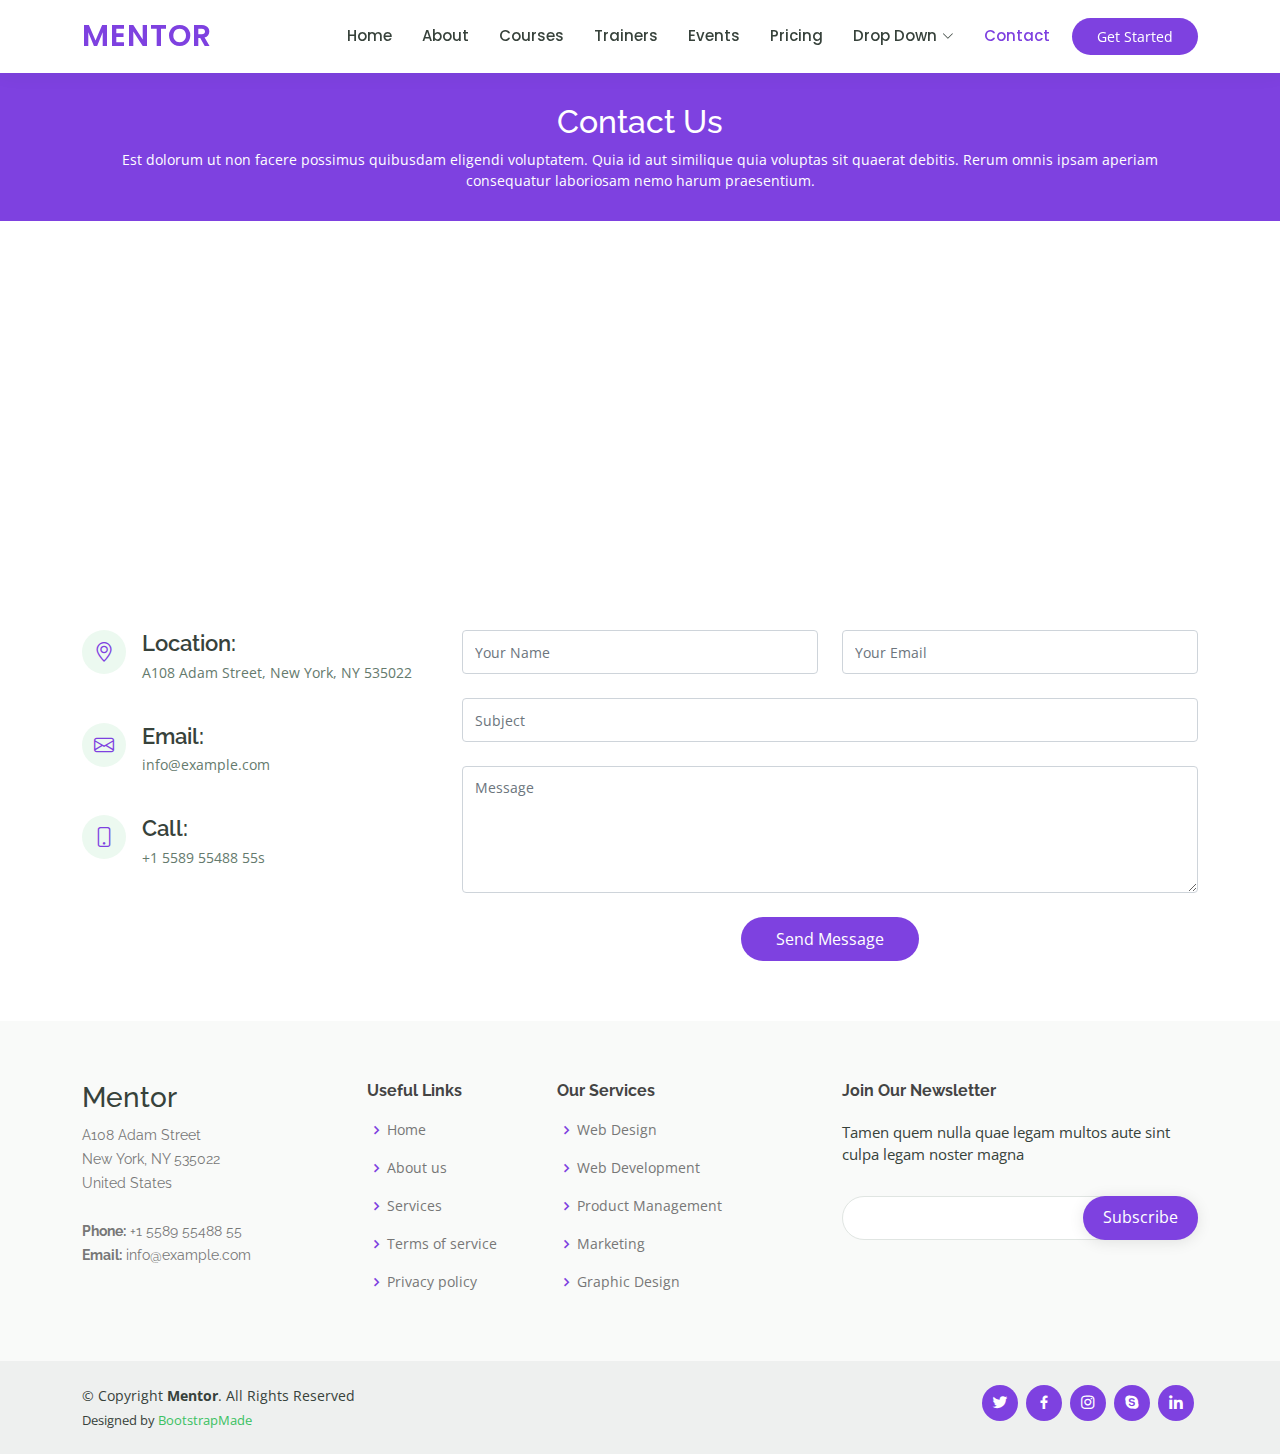
<file: contact.html>
<!DOCTYPE html>
<html lang="en">

<head>
  <meta charset="utf-8">
  <meta content="width=device-width, initial-scale=1.0" name="viewport">

  <title>Contact - Mentor Bootstrap Template</title>
  <meta content="" name="description">
  <meta content="" name="keywords">

  <!-- Favicons -->
  <link href="assets/img/favicon.png" rel="icon">
  <link href="assets/img/apple-touch-icon.png" rel="apple-touch-icon">

  <!-- Google Fonts -->
  <link href="https://fonts.googleapis.com/css?family=Open+Sans:300,300i,400,400i,600,600i,700,700i|Raleway:300,300i,400,400i,500,500i,600,600i,700,700i|Poppins:300,300i,400,400i,500,500i,600,600i,700,700i" rel="stylesheet">

  <!-- Vendor CSS Files -->
  <link href="assets/vendor/animate.css/animate.min.css" rel="stylesheet">
  <link href="assets/vendor/aos/aos.css" rel="stylesheet">
  <link href="assets/vendor/bootstrap/css/bootstrap.min.css" rel="stylesheet">
  <link href="assets/vendor/bootstrap-icons/bootstrap-icons.css" rel="stylesheet">
  <link href="assets/vendor/boxicons/css/boxicons.min.css" rel="stylesheet">
  <link href="assets/vendor/remixicon/remixicon.css" rel="stylesheet">
  <link href="assets/vendor/swiper/swiper-bundle.min.css" rel="stylesheet">

  <!-- Template Main CSS File -->
  <link href="assets/css/style.css" rel="stylesheet">

  <!-- =======================================================
  * Template Name: Mentor - v4.7.0
  * Template URL: https://bootstrapmade.com/mentor-free-education-bootstrap-theme/
  * Author: BootstrapMade.com
  * License: https://bootstrapmade.com/license/
  ======================================================== -->
</head>

<body>

  <!-- ======= Header ======= -->
  <header id="header" class="fixed-top">
    <div class="container d-flex align-items-center">

      <h1 class="logo me-auto"><a href="index.html">Mentor</a></h1>
      <!-- Uncomment below if you prefer to use an image logo -->
      <!-- <a href="index.html" class="logo me-auto"><img src="assets/img/logo.png" alt="" class="img-fluid"></a>-->

      <nav id="navbar" class="navbar order-last order-lg-0">
        <ul>
          <li><a href="index.html">Home</a></li>
          <li><a href="about.html">About</a></li>
          <li><a href="courses.html">Courses</a></li>
          <li><a href="trainers.html">Trainers</a></li>
          <li><a href="events.html">Events</a></li>
          <li><a href="pricing.html">Pricing</a></li>

          <li class="dropdown"><a href="#"><span>Drop Down</span> <i class="bi bi-chevron-down"></i></a>
            <ul>
              <li><a href="#">Drop Down 1</a></li>
              <li class="dropdown"><a href="#"><span>Deep Drop Down</span> <i class="bi bi-chevron-right"></i></a>
                <ul>
                  <li><a href="#">Deep Drop Down 1</a></li>
                  <li><a href="#">Deep Drop Down 2</a></li>
                  <li><a href="#">Deep Drop Down 3</a></li>
                  <li><a href="#">Deep Drop Down 4</a></li>
                  <li><a href="#">Deep Drop Down 5</a></li>
                </ul>
              </li>
              <li><a href="#">Drop Down 2</a></li>
              <li><a href="#">Drop Down 3</a></li>
              <li><a href="#">Drop Down 4</a></li>
            </ul>
          </li>
          <li><a class="active" href="contact.html">Contact</a></li>
        </ul>
        <i class="bi bi-list mobile-nav-toggle"></i>
      </nav><!-- .navbar -->

      <a href="courses.html" class="get-started-btn">Get Started</a>

    </div>
  </header><!-- End Header -->

  <main id="main">

    <!-- ======= Breadcrumbs ======= -->
    <div class="breadcrumbs" data-aos="fade-in">
      <div class="container">
        <h2>Contact Us</h2>
        <p>Est dolorum ut non facere possimus quibusdam eligendi voluptatem. Quia id aut similique quia voluptas sit quaerat debitis. Rerum omnis ipsam aperiam consequatur laboriosam nemo harum praesentium. </p>
      </div>
    </div><!-- End Breadcrumbs -->

    <!-- ======= Contact Section ======= -->
    <section id="contact" class="contact">
      <div data-aos="fade-up">
        <iframe style="border:0; width: 100%; height: 350px;" src="https://www.google.com/maps/embed?pb=!1m14!1m8!1m3!1d12097.433213460943!2d-74.0062269!3d40.7101282!3m2!1i1024!2i768!4f13.1!3m3!1m2!1s0x0%3A0xb89d1fe6bc499443!2sDowntown+Conference+Center!5e0!3m2!1smk!2sbg!4v1539943755621" frameborder="0" allowfullscreen></iframe>
      </div>

      <div class="container" data-aos="fade-up">

        <div class="row mt-5">

          <div class="col-lg-4">
            <div class="info">
              <div class="address">
                <i class="bi bi-geo-alt"></i>
                <h4>Location:</h4>
                <p>A108 Adam Street, New York, NY 535022</p>
              </div>

              <div class="email">
                <i class="bi bi-envelope"></i>
                <h4>Email:</h4>
                <p>info@example.com</p>
              </div>

              <div class="phone">
                <i class="bi bi-phone"></i>
                <h4>Call:</h4>
                <p>+1 5589 55488 55s</p>
              </div>

            </div>

          </div>

          <div class="col-lg-8 mt-5 mt-lg-0">

            <form action="forms/contact.php" method="post" role="form" class="php-email-form">
              <div class="row">
                <div class="col-md-6 form-group">
                  <input type="text" name="name" class="form-control" id="name" placeholder="Your Name" required>
                </div>
                <div class="col-md-6 form-group mt-3 mt-md-0">
                  <input type="email" class="form-control" name="email" id="email" placeholder="Your Email" required>
                </div>
              </div>
              <div class="form-group mt-3">
                <input type="text" class="form-control" name="subject" id="subject" placeholder="Subject" required>
              </div>
              <div class="form-group mt-3">
                <textarea class="form-control" name="message" rows="5" placeholder="Message" required></textarea>
              </div>
              <div class="my-3">
                <div class="loading">Loading</div>
                <div class="error-message"></div>
                <div class="sent-message">Your message has been sent. Thank you!</div>
              </div>
              <div class="text-center"><button type="submit">Send Message</button></div>
            </form>

          </div>

        </div>

      </div>
    </section><!-- End Contact Section -->

  </main><!-- End #main -->

  <!-- ======= Footer ======= -->
  <footer id="footer">

    <div class="footer-top">
      <div class="container">
        <div class="row">

          <div class="col-lg-3 col-md-6 footer-contact">
            <h3>Mentor</h3>
            <p>
              A108 Adam Street <br>
              New York, NY 535022<br>
              United States <br><br>
              <strong>Phone:</strong> +1 5589 55488 55<br>
              <strong>Email:</strong> info@example.com<br>
            </p>
          </div>

          <div class="col-lg-2 col-md-6 footer-links">
            <h4>Useful Links</h4>
            <ul>
              <li><i class="bx bx-chevron-right"></i> <a href="#">Home</a></li>
              <li><i class="bx bx-chevron-right"></i> <a href="#">About us</a></li>
              <li><i class="bx bx-chevron-right"></i> <a href="#">Services</a></li>
              <li><i class="bx bx-chevron-right"></i> <a href="#">Terms of service</a></li>
              <li><i class="bx bx-chevron-right"></i> <a href="#">Privacy policy</a></li>
            </ul>
          </div>

          <div class="col-lg-3 col-md-6 footer-links">
            <h4>Our Services</h4>
            <ul>
              <li><i class="bx bx-chevron-right"></i> <a href="#">Web Design</a></li>
              <li><i class="bx bx-chevron-right"></i> <a href="#">Web Development</a></li>
              <li><i class="bx bx-chevron-right"></i> <a href="#">Product Management</a></li>
              <li><i class="bx bx-chevron-right"></i> <a href="#">Marketing</a></li>
              <li><i class="bx bx-chevron-right"></i> <a href="#">Graphic Design</a></li>
            </ul>
          </div>

          <div class="col-lg-4 col-md-6 footer-newsletter">
            <h4>Join Our Newsletter</h4>
            <p>Tamen quem nulla quae legam multos aute sint culpa legam noster magna</p>
            <form action="" method="post">
              <input type="email" name="email"><input type="submit" value="Subscribe">
            </form>
          </div>

        </div>
      </div>
    </div>

    <div class="container d-md-flex py-4">

      <div class="me-md-auto text-center text-md-start">
        <div class="copyright">
          &copy; Copyright <strong><span>Mentor</span></strong>. All Rights Reserved
        </div>
        <div class="credits">
          <!-- All the links in the footer should remain intact. -->
          <!-- You can delete the links only if you purchased the pro version. -->
          <!-- Licensing information: https://bootstrapmade.com/license/ -->
          <!-- Purchase the pro version with working PHP/AJAX contact form: https://bootstrapmade.com/mentor-free-education-bootstrap-theme/ -->
          Designed by <a href="https://bootstrapmade.com/">BootstrapMade</a>
        </div>
      </div>
      <div class="social-links text-center text-md-right pt-3 pt-md-0">
        <a href="#" class="twitter"><i class="bx bxl-twitter"></i></a>
        <a href="#" class="facebook"><i class="bx bxl-facebook"></i></a>
        <a href="#" class="instagram"><i class="bx bxl-instagram"></i></a>
        <a href="#" class="google-plus"><i class="bx bxl-skype"></i></a>
        <a href="#" class="linkedin"><i class="bx bxl-linkedin"></i></a>
      </div>
    </div>
  </footer><!-- End Footer -->

  <div id="preloader"></div>
  <a href="#" class="back-to-top d-flex align-items-center justify-content-center"><i class="bi bi-arrow-up-short"></i></a>

  <!-- Vendor JS Files -->
  <script src="assets/vendor/purecounter/purecounter.js"></script>
  <script src="assets/vendor/aos/aos.js"></script>
  <script src="assets/vendor/bootstrap/js/bootstrap.bundle.min.js"></script>
  <script src="assets/vendor/swiper/swiper-bundle.min.js"></script>
  <script src="assets/vendor/php-email-form/validate.js"></script>

  <!-- Template Main JS File -->
  <script src="assets/js/main.js"></script>

</body>

</html>
</file>
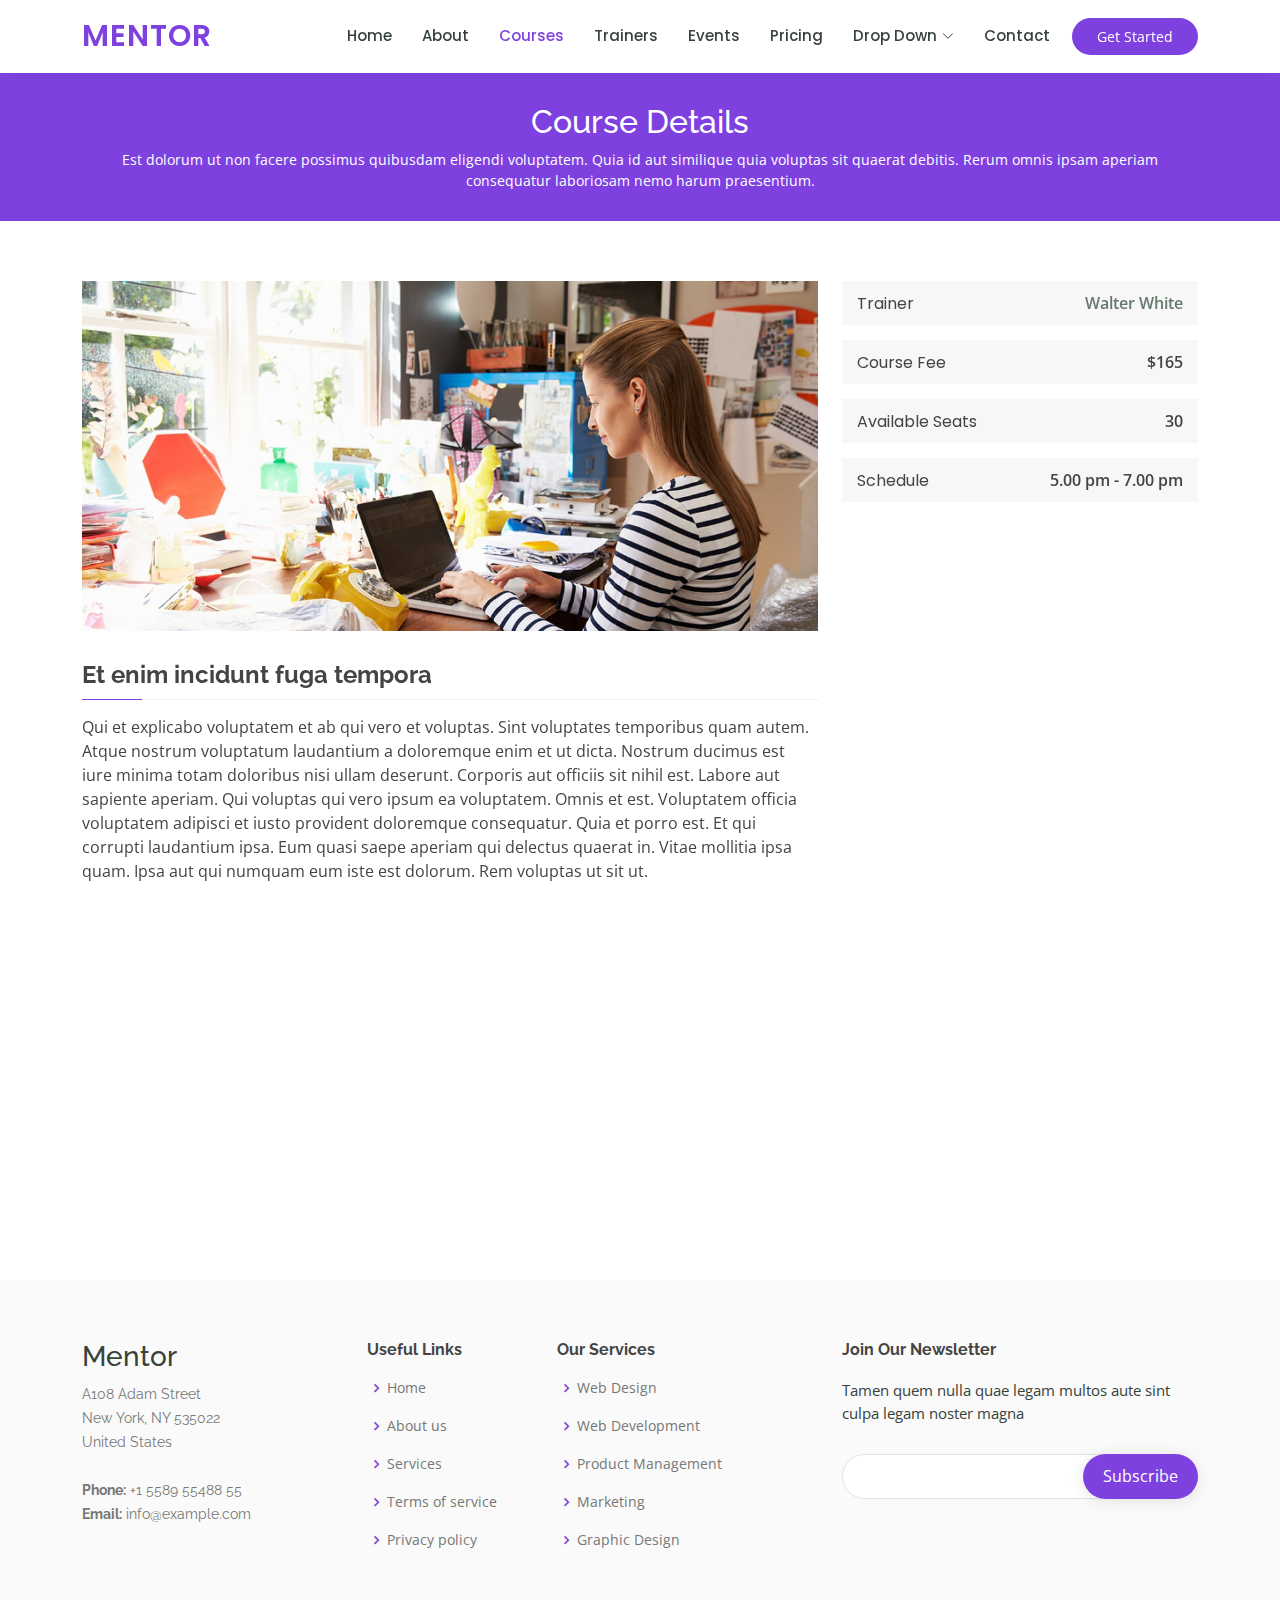
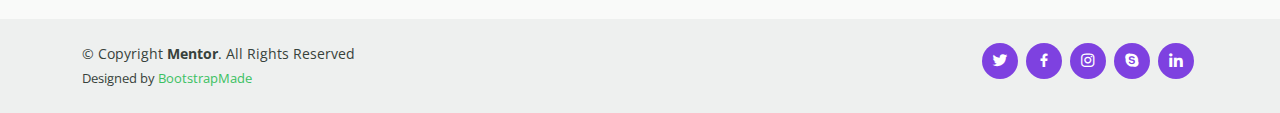
<file: course-details.html>
<!DOCTYPE html>
<html lang="en">

<head>
  <meta charset="utf-8">
  <meta content="width=device-width, initial-scale=1.0" name="viewport">

  <title>Course Details - Mentor Bootstrap Template</title>
  <meta content="" name="description">
  <meta content="" name="keywords">

  <!-- Favicons -->
  <link href="assets/img/favicon.png" rel="icon">
  <link href="assets/img/apple-touch-icon.png" rel="apple-touch-icon">

  <!-- Google Fonts -->
  <link href="https://fonts.googleapis.com/css?family=Open+Sans:300,300i,400,400i,600,600i,700,700i|Raleway:300,300i,400,400i,500,500i,600,600i,700,700i|Poppins:300,300i,400,400i,500,500i,600,600i,700,700i" rel="stylesheet">

  <!-- Vendor CSS Files -->
  <link href="assets/vendor/animate.css/animate.min.css" rel="stylesheet">
  <link href="assets/vendor/aos/aos.css" rel="stylesheet">
  <link href="assets/vendor/bootstrap/css/bootstrap.min.css" rel="stylesheet">
  <link href="assets/vendor/bootstrap-icons/bootstrap-icons.css" rel="stylesheet">
  <link href="assets/vendor/boxicons/css/boxicons.min.css" rel="stylesheet">
  <link href="assets/vendor/remixicon/remixicon.css" rel="stylesheet">
  <link href="assets/vendor/swiper/swiper-bundle.min.css" rel="stylesheet">

  <!-- Template Main CSS File -->
  <link href="assets/css/style.css" rel="stylesheet">

  <!-- =======================================================
  * Template Name: Mentor - v4.7.0
  * Template URL: https://bootstrapmade.com/mentor-free-education-bootstrap-theme/
  * Author: BootstrapMade.com
  * License: https://bootstrapmade.com/license/
  ======================================================== -->
</head>

<body>

  <!-- ======= Header ======= -->
  <header id="header" class="fixed-top">
    <div class="container d-flex align-items-center">

      <h1 class="logo me-auto"><a href="index.html">Mentor</a></h1>
      <!-- Uncomment below if you prefer to use an image logo -->
      <!-- <a href="index.html" class="logo me-auto"><img src="assets/img/logo.png" alt="" class="img-fluid"></a>-->

      <nav id="navbar" class="navbar order-last order-lg-0">
        <ul>
          <li><a href="index.html">Home</a></li>
          <li><a href="about.html">About</a></li>
          <li><a class="active" href="courses.html">Courses</a></li>
          <li><a href="trainers.html">Trainers</a></li>
          <li><a href="events.html">Events</a></li>
          <li><a href="pricing.html">Pricing</a></li>

          <li class="dropdown"><a href="#"><span>Drop Down</span> <i class="bi bi-chevron-down"></i></a>
            <ul>
              <li><a href="#">Drop Down 1</a></li>
              <li class="dropdown"><a href="#"><span>Deep Drop Down</span> <i class="bi bi-chevron-right"></i></a>
                <ul>
                  <li><a href="#">Deep Drop Down 1</a></li>
                  <li><a href="#">Deep Drop Down 2</a></li>
                  <li><a href="#">Deep Drop Down 3</a></li>
                  <li><a href="#">Deep Drop Down 4</a></li>
                  <li><a href="#">Deep Drop Down 5</a></li>
                </ul>
              </li>
              <li><a href="#">Drop Down 2</a></li>
              <li><a href="#">Drop Down 3</a></li>
              <li><a href="#">Drop Down 4</a></li>
            </ul>
          </li>
          <li><a href="contact.html">Contact</a></li>
        </ul>
        <i class="bi bi-list mobile-nav-toggle"></i>
      </nav><!-- .navbar -->

      <a href="courses.html" class="get-started-btn">Get Started</a>

    </div>
  </header><!-- End Header -->

  <main id="main">

    <!-- ======= Breadcrumbs ======= -->
    <div class="breadcrumbs" data-aos="fade-in">
      <div class="container">
        <h2>Course Details</h2>
        <p>Est dolorum ut non facere possimus quibusdam eligendi voluptatem. Quia id aut similique quia voluptas sit quaerat debitis. Rerum omnis ipsam aperiam consequatur laboriosam nemo harum praesentium. </p>
      </div>
    </div><!-- End Breadcrumbs -->

    <!-- ======= Cource Details Section ======= -->
    <section id="course-details" class="course-details">
      <div class="container" data-aos="fade-up">

        <div class="row">
          <div class="col-lg-8">
            <img src="assets/img/course-details.jpg" class="img-fluid" alt="">
            <h3>Et enim incidunt fuga tempora</h3>
            <p>
              Qui et explicabo voluptatem et ab qui vero et voluptas. Sint voluptates temporibus quam autem. Atque nostrum voluptatum laudantium a doloremque enim et ut dicta. Nostrum ducimus est iure minima totam doloribus nisi ullam deserunt. Corporis aut officiis sit nihil est. Labore aut sapiente aperiam.
              Qui voluptas qui vero ipsum ea voluptatem. Omnis et est. Voluptatem officia voluptatem adipisci et iusto provident doloremque consequatur. Quia et porro est. Et qui corrupti laudantium ipsa.
              Eum quasi saepe aperiam qui delectus quaerat in. Vitae mollitia ipsa quam. Ipsa aut qui numquam eum iste est dolorum. Rem voluptas ut sit ut.
            </p>
          </div>
          <div class="col-lg-4">

            <div class="course-info d-flex justify-content-between align-items-center">
              <h5>Trainer</h5>
              <p><a href="#">Walter White</a></p>
            </div>

            <div class="course-info d-flex justify-content-between align-items-center">
              <h5>Course Fee</h5>
              <p>$165</p>
            </div>

            <div class="course-info d-flex justify-content-between align-items-center">
              <h5>Available Seats</h5>
              <p>30</p>
            </div>

            <div class="course-info d-flex justify-content-between align-items-center">
              <h5>Schedule</h5>
              <p>5.00 pm - 7.00 pm</p>
            </div>

          </div>
        </div>

      </div>
    </section><!-- End Cource Details Section -->

    <!-- ======= Cource Details Tabs Section ======= -->
    <section id="cource-details-tabs" class="cource-details-tabs">
      <div class="container" data-aos="fade-up">

        <div class="row">
          <div class="col-lg-3">
            <ul class="nav nav-tabs flex-column">
              <li class="nav-item">
                <a class="nav-link active show" data-bs-toggle="tab" href="#tab-1">Modi sit est</a>
              </li>
              <li class="nav-item">
                <a class="nav-link" data-bs-toggle="tab" href="#tab-2">Unde praesentium sed</a>
              </li>
              <li class="nav-item">
                <a class="nav-link" data-bs-toggle="tab" href="#tab-3">Pariatur explicabo vel</a>
              </li>
              <li class="nav-item">
                <a class="nav-link" data-bs-toggle="tab" href="#tab-4">Nostrum qui quasi</a>
              </li>
              <li class="nav-item">
                <a class="nav-link" data-bs-toggle="tab" href="#tab-5">Iusto ut expedita aut</a>
              </li>
            </ul>
          </div>
          <div class="col-lg-9 mt-4 mt-lg-0">
            <div class="tab-content">
              <div class="tab-pane active show" id="tab-1">
                <div class="row">
                  <div class="col-lg-8 details order-2 order-lg-1">
                    <h3>Architecto ut aperiam autem id</h3>
                    <p class="fst-italic">Qui laudantium consequatur laborum sit qui ad sapiente dila parde sonata raqer a videna mareta paulona marka</p>
                    <p>Et nobis maiores eius. Voluptatibus ut enim blanditiis atque harum sint. Laborum eos ipsum ipsa odit magni. Incidunt hic ut molestiae aut qui. Est repellat minima eveniet eius et quis magni nihil. Consequatur dolorem quaerat quos qui similique accusamus nostrum rem vero</p>
                  </div>
                  <div class="col-lg-4 text-center order-1 order-lg-2">
                    <img src="assets/img/course-details-tab-1.png" alt="" class="img-fluid">
                  </div>
                </div>
              </div>
              <div class="tab-pane" id="tab-2">
                <div class="row">
                  <div class="col-lg-8 details order-2 order-lg-1">
                    <h3>Et blanditiis nemo veritatis excepturi</h3>
                    <p class="fst-italic">Qui laudantium consequatur laborum sit qui ad sapiente dila parde sonata raqer a videna mareta paulona marka</p>
                    <p>Ea ipsum voluptatem consequatur quis est. Illum error ullam omnis quia et reiciendis sunt sunt est. Non aliquid repellendus itaque accusamus eius et velit ipsa voluptates. Optio nesciunt eaque beatae accusamus lerode pakto madirna desera vafle de nideran pal</p>
                  </div>
                  <div class="col-lg-4 text-center order-1 order-lg-2">
                    <img src="assets/img/course-details-tab-2.png" alt="" class="img-fluid">
                  </div>
                </div>
              </div>
              <div class="tab-pane" id="tab-3">
                <div class="row">
                  <div class="col-lg-8 details order-2 order-lg-1">
                    <h3>Impedit facilis occaecati odio neque aperiam sit</h3>
                    <p class="fst-italic">Eos voluptatibus quo. Odio similique illum id quidem non enim fuga. Qui natus non sunt dicta dolor et. In asperiores velit quaerat perferendis aut</p>
                    <p>Iure officiis odit rerum. Harum sequi eum illum corrupti culpa veritatis quisquam. Neque necessitatibus illo rerum eum ut. Commodi ipsam minima molestiae sed laboriosam a iste odio. Earum odit nesciunt fugiat sit ullam. Soluta et harum voluptatem optio quae</p>
                  </div>
                  <div class="col-lg-4 text-center order-1 order-lg-2">
                    <img src="assets/img/course-details-tab-3.png" alt="" class="img-fluid">
                  </div>
                </div>
              </div>
              <div class="tab-pane" id="tab-4">
                <div class="row">
                  <div class="col-lg-8 details order-2 order-lg-1">
                    <h3>Fuga dolores inventore laboriosam ut est accusamus laboriosam dolore</h3>
                    <p class="fst-italic">Totam aperiam accusamus. Repellat consequuntur iure voluptas iure porro quis delectus</p>
                    <p>Eaque consequuntur consequuntur libero expedita in voluptas. Nostrum ipsam necessitatibus aliquam fugiat debitis quis velit. Eum ex maxime error in consequatur corporis atque. Eligendi asperiores sed qui veritatis aperiam quia a laborum inventore</p>
                  </div>
                  <div class="col-lg-4 text-center order-1 order-lg-2">
                    <img src="assets/img/course-details-tab-4.png" alt="" class="img-fluid">
                  </div>
                </div>
              </div>
              <div class="tab-pane" id="tab-5">
                <div class="row">
                  <div class="col-lg-8 details order-2 order-lg-1">
                    <h3>Est eveniet ipsam sindera pad rone matrelat sando reda</h3>
                    <p class="fst-italic">Omnis blanditiis saepe eos autem qui sunt debitis porro quia.</p>
                    <p>Exercitationem nostrum omnis. Ut reiciendis repudiandae minus. Omnis recusandae ut non quam ut quod eius qui. Ipsum quia odit vero atque qui quibusdam amet. Occaecati sed est sint aut vitae molestiae voluptate vel</p>
                  </div>
                  <div class="col-lg-4 text-center order-1 order-lg-2">
                    <img src="assets/img/course-details-tab-5.png" alt="" class="img-fluid">
                  </div>
                </div>
              </div>
            </div>
          </div>
        </div>

      </div>
    </section><!-- End Cource Details Tabs Section -->

  </main><!-- End #main -->

  <!-- ======= Footer ======= -->
  <footer id="footer">

    <div class="footer-top">
      <div class="container">
        <div class="row">

          <div class="col-lg-3 col-md-6 footer-contact">
            <h3>Mentor</h3>
            <p>
              A108 Adam Street <br>
              New York, NY 535022<br>
              United States <br><br>
              <strong>Phone:</strong> +1 5589 55488 55<br>
              <strong>Email:</strong> info@example.com<br>
            </p>
          </div>

          <div class="col-lg-2 col-md-6 footer-links">
            <h4>Useful Links</h4>
            <ul>
              <li><i class="bx bx-chevron-right"></i> <a href="#">Home</a></li>
              <li><i class="bx bx-chevron-right"></i> <a href="#">About us</a></li>
              <li><i class="bx bx-chevron-right"></i> <a href="#">Services</a></li>
              <li><i class="bx bx-chevron-right"></i> <a href="#">Terms of service</a></li>
              <li><i class="bx bx-chevron-right"></i> <a href="#">Privacy policy</a></li>
            </ul>
          </div>

          <div class="col-lg-3 col-md-6 footer-links">
            <h4>Our Services</h4>
            <ul>
              <li><i class="bx bx-chevron-right"></i> <a href="#">Web Design</a></li>
              <li><i class="bx bx-chevron-right"></i> <a href="#">Web Development</a></li>
              <li><i class="bx bx-chevron-right"></i> <a href="#">Product Management</a></li>
              <li><i class="bx bx-chevron-right"></i> <a href="#">Marketing</a></li>
              <li><i class="bx bx-chevron-right"></i> <a href="#">Graphic Design</a></li>
            </ul>
          </div>

          <div class="col-lg-4 col-md-6 footer-newsletter">
            <h4>Join Our Newsletter</h4>
            <p>Tamen quem nulla quae legam multos aute sint culpa legam noster magna</p>
            <form action="" method="post">
              <input type="email" name="email"><input type="submit" value="Subscribe">
            </form>
          </div>

        </div>
      </div>
    </div>

    <div class="container d-md-flex py-4">

      <div class="me-md-auto text-center text-md-start">
        <div class="copyright">
          &copy; Copyright <strong><span>Mentor</span></strong>. All Rights Reserved
        </div>
        <div class="credits">
          <!-- All the links in the footer should remain intact. -->
          <!-- You can delete the links only if you purchased the pro version. -->
          <!-- Licensing information: https://bootstrapmade.com/license/ -->
          <!-- Purchase the pro version with working PHP/AJAX contact form: https://bootstrapmade.com/mentor-free-education-bootstrap-theme/ -->
          Designed by <a href="https://bootstrapmade.com/">BootstrapMade</a>
        </div>
      </div>
      <div class="social-links text-center text-md-right pt-3 pt-md-0">
        <a href="#" class="twitter"><i class="bx bxl-twitter"></i></a>
        <a href="#" class="facebook"><i class="bx bxl-facebook"></i></a>
        <a href="#" class="instagram"><i class="bx bxl-instagram"></i></a>
        <a href="#" class="google-plus"><i class="bx bxl-skype"></i></a>
        <a href="#" class="linkedin"><i class="bx bxl-linkedin"></i></a>
      </div>
    </div>
  </footer><!-- End Footer -->

  <div id="preloader"></div>
  <a href="#" class="back-to-top d-flex align-items-center justify-content-center"><i class="bi bi-arrow-up-short"></i></a>

  <!-- Vendor JS Files -->
  <script src="assets/vendor/purecounter/purecounter.js"></script>
  <script src="assets/vendor/aos/aos.js"></script>
  <script src="assets/vendor/bootstrap/js/bootstrap.bundle.min.js"></script>
  <script src="assets/vendor/swiper/swiper-bundle.min.js"></script>
  <script src="assets/vendor/php-email-form/validate.js"></script>

  <!-- Template Main JS File -->
  <script src="assets/js/main.js"></script>

</body>

</html>
</file>
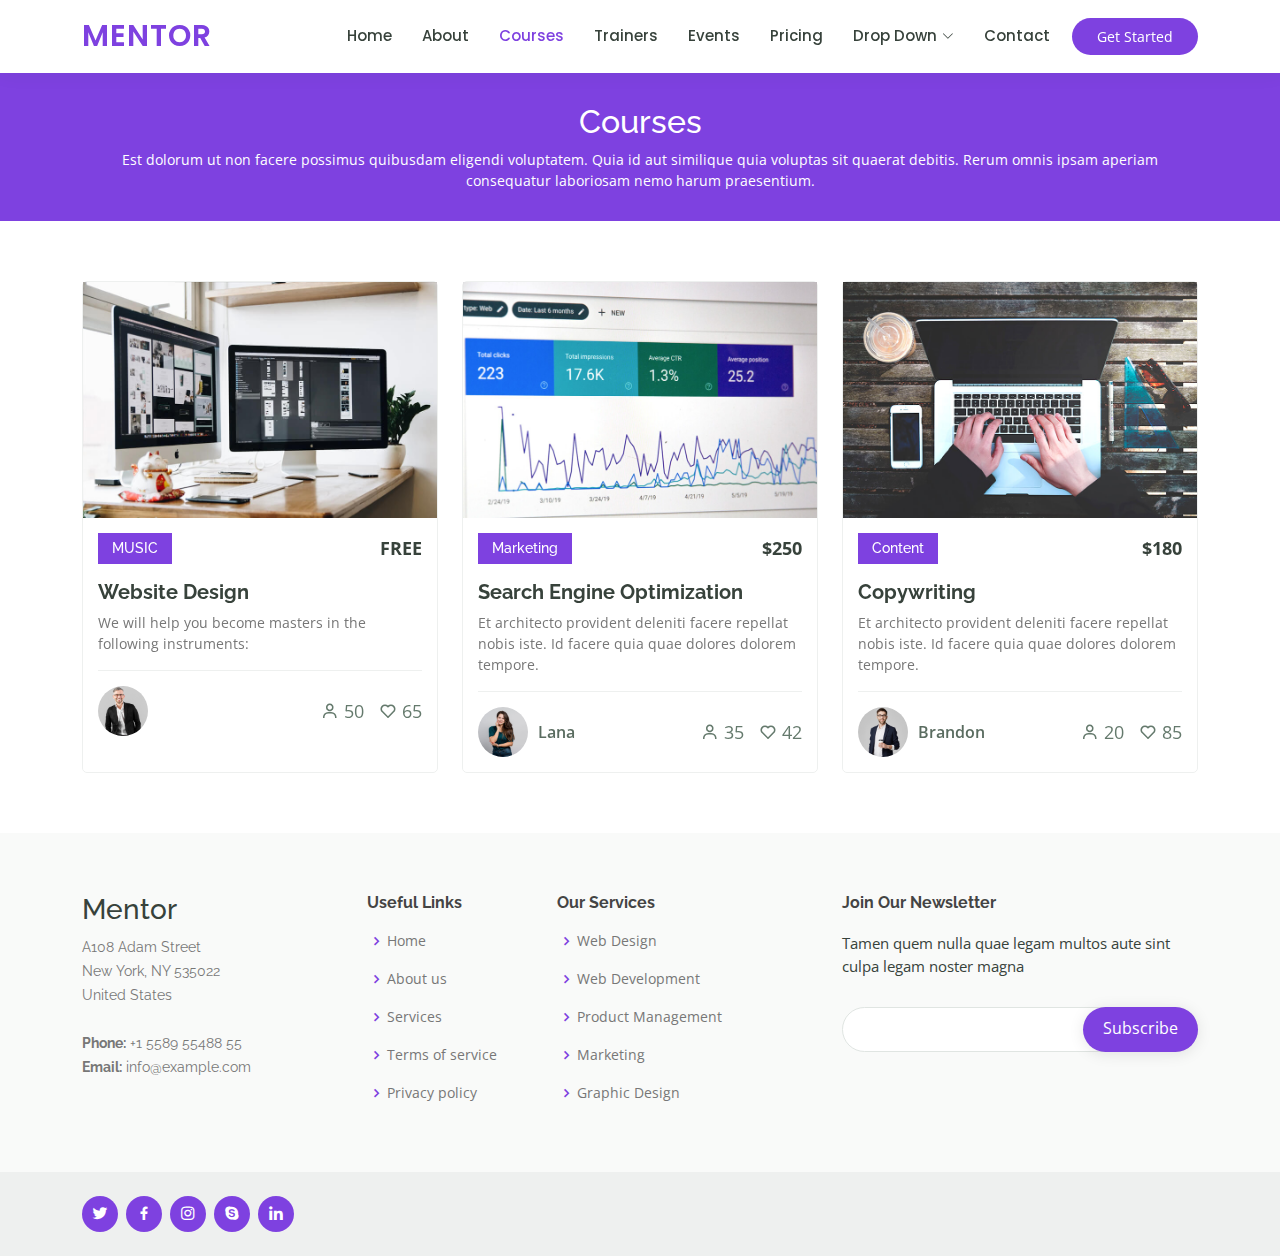
<file: courses.html>
<!DOCTYPE html>
<html lang="en">

<head>
  <meta charset="utf-8">
  <meta content="width=device-width, initial-scale=1.0" name="viewport">

  <title>Courses - Mentor Bootstrap Template</title>
  <meta content="" name="description">
  <meta content="" name="keywords">

  <!-- Favicons -->
  <link href="assets/img/favicon.png" rel="icon">
  <link href="assets/img/apple-touch-icon.png" rel="apple-touch-icon">

  <!-- Google Fonts -->
  <link href="https://fonts.googleapis.com/css?family=Open+Sans:300,300i,400,400i,600,600i,700,700i|Raleway:300,300i,400,400i,500,500i,600,600i,700,700i|Poppins:300,300i,400,400i,500,500i,600,600i,700,700i" rel="stylesheet">

  <!-- Vendor CSS Files -->
  <link href="assets/vendor/animate.css/animate.min.css" rel="stylesheet">
  <link href="assets/vendor/aos/aos.css" rel="stylesheet">
  <link href="assets/vendor/bootstrap/css/bootstrap.min.css" rel="stylesheet">
  <link href="assets/vendor/bootstrap-icons/bootstrap-icons.css" rel="stylesheet">
  <link href="assets/vendor/boxicons/css/boxicons.min.css" rel="stylesheet">
  <link href="assets/vendor/remixicon/remixicon.css" rel="stylesheet">
  <link href="assets/vendor/swiper/swiper-bundle.min.css" rel="stylesheet">

  <!-- Template Main CSS File -->
  <link href="assets/css/style.css" rel="stylesheet">

  <!-- =======================================================
  * Template Name: Mentor - v4.7.0
  * Template URL: https://bootstrapmade.com/mentor-free-education-bootstrap-theme/
  * Author: BootstrapMade.com
  * License: https://bootstrapmade.com/license/
  ======================================================== -->
</head>

<body>

  <!-- ======= Header ======= -->
  <header id="header" class="fixed-top">
    <div class="container d-flex align-items-center">

      <h1 class="logo me-auto"><a href="index.html">Mentor</a></h1>
      <!-- Uncomment below if you prefer to use an image logo -->
      <!-- <a href="index.html" class="logo me-auto"><img src="assets/img/logo.png" alt="" class="img-fluid"></a>-->

      <nav id="navbar" class="navbar order-last order-lg-0">
        <ul>
          <li><a href="index.html">Home</a></li>
          <li><a href="about.html">About</a></li>
          <li><a class="active" href="courses.html">Courses</a></li>
          <li><a href="trainers.html">Trainers</a></li>
          <li><a href="events.html">Events</a></li>
          <li><a href="pricing.html">Pricing</a></li>

          <li class="dropdown"><a href="#"><span>Drop Down</span> <i class="bi bi-chevron-down"></i></a>
            <ul>
              <li><a href="#">Drop Down 1</a></li>
              <li class="dropdown"><a href="#"><span>Deep Drop Down</span> <i class="bi bi-chevron-right"></i></a>
                <ul>
                  <li><a href="#">Deep Drop Down 1</a></li>
                  <li><a href="#">Deep Drop Down 2</a></li>
                  <li><a href="#">Deep Drop Down 3</a></li>
                  <li><a href="#">Deep Drop Down 4</a></li>
                  <li><a href="#">Deep Drop Down 5</a></li>
                </ul>
              </li>
              <li><a href="#">Drop Down 2</a></li>
              <li><a href="#">Drop Down 3</a></li>
              <li><a href="#">Drop Down 4</a></li>
            </ul>
          </li>
          <li><a href="contact.html">Contact</a></li>
        </ul>
        <i class="bi bi-list mobile-nav-toggle"></i>
      </nav><!-- .navbar -->

      <a href="courses.html" class="get-started-btn">Get Started</a>

    </div>
  </header><!-- End Header -->

  <main id="main" data-aos="fade-in">

    <!-- ======= Breadcrumbs ======= -->
    <div class="breadcrumbs">
      <div class="container">
        <h2>Courses</h2>
        <p>Est dolorum ut non facere possimus quibusdam eligendi voluptatem. Quia id aut similique quia voluptas sit quaerat debitis. Rerum omnis ipsam aperiam consequatur laboriosam nemo harum praesentium. </p>
      </div>
    </div><!-- End Breadcrumbs -->

    <!-- ======= Courses Section ======= -->
    <section id="courses" class="courses">
      <div class="container" data-aos="fade-up">

        <div class="row" data-aos="zoom-in" data-aos-delay="100">

          <div class="col-lg-4 col-md-6 d-flex align-items-stretch">
            <div class="course-item">
              <img src="assets/img/course-1.jpg" class="img-fluid" alt="...">
              <div class="course-content">
                <div class="d-flex justify-content-between align-items-center mb-3">
                  <h4>MUSIC</h4>
                  <p class="price">FREE</p>
                </div>

                <h3><a href="course-details.html">Website Design</a></h3>
                <p>We will help you become masters in the following instruments:</p>
                <div class="trainer d-flex justify-content-between align-items-center">
                  <div class="trainer-profile d-flex align-items-center">
                    <img src="assets/img/trainers/trainer-1.jpg" class="img-fluid" alt="">
                    <span></span>
                  </div>
                  <div class="trainer-rank d-flex align-items-center">
                    <i class="bx bx-user"></i>&nbsp;50
                    &nbsp;&nbsp;
                    <i class="bx bx-heart"></i>&nbsp;65
                  </div>
                </div>
              </div>
            </div>
          </div> <!-- End Course Item-->

          <div class="col-lg-4 col-md-6 d-flex align-items-stretch mt-4 mt-md-0">
            <div class="course-item">
              <img src="assets/img/course-2.jpg" class="img-fluid" alt="...">
              <div class="course-content">
                <div class="d-flex justify-content-between align-items-center mb-3">
                  <h4>Marketing</h4>
                  <p class="price">$250</p>
                </div>

                <h3><a href="course-details.html">Search Engine Optimization</a></h3>
                <p>Et architecto provident deleniti facere repellat nobis iste. Id facere quia quae dolores dolorem tempore.</p>
                <div class="trainer d-flex justify-content-between align-items-center">
                  <div class="trainer-profile d-flex align-items-center">
                    <img src="assets/img/trainers/trainer-2.jpg" class="img-fluid" alt="">
                    <span>Lana</span>
                  </div>
                  <div class="trainer-rank d-flex align-items-center">
                    <i class="bx bx-user"></i>&nbsp;35
                    &nbsp;&nbsp;
                    <i class="bx bx-heart"></i>&nbsp;42
                  </div>
                </div>
              </div>
            </div>
          </div> <!-- End Course Item-->

          <div class="col-lg-4 col-md-6 d-flex align-items-stretch mt-4 mt-lg-0">
            <div class="course-item">
              <img src="assets/img/course-3.jpg" class="img-fluid" alt="...">
              <div class="course-content">
                <div class="d-flex justify-content-between align-items-center mb-3">
                  <h4>Content</h4>
                  <p class="price">$180</p>
                </div>

                <h3><a href="course-details.html">Copywriting</a></h3>
                <p>Et architecto provident deleniti facere repellat nobis iste. Id facere quia quae dolores dolorem tempore.</p>
                <div class="trainer d-flex justify-content-between align-items-center">
                  <div class="trainer-profile d-flex align-items-center">
                    <img src="assets/img/trainers/trainer-3.jpg" class="img-fluid" alt="">
                    <span>Brandon</span>
                  </div>
                  <div class="trainer-rank d-flex align-items-center">
                    <i class="bx bx-user"></i>&nbsp;20
                    &nbsp;&nbsp;
                    <i class="bx bx-heart"></i>&nbsp;85
                  </div>
                </div>
              </div>
            </div>
          </div> <!-- End Course Item-->

        </div>

      </div>
    </section><!-- End Courses Section -->

  </main><!-- End #main -->

  <!-- ======= Footer ======= -->
  <footer id="footer">

    <div class="footer-top">
      <div class="container">
        <div class="row">

          <div class="col-lg-3 col-md-6 footer-contact">
            <h3>Mentor</h3>
            <p>
              A108 Adam Street <br>
              New York, NY 535022<br>
              United States <br><br>
              <strong>Phone:</strong> +1 5589 55488 55<br>
              <strong>Email:</strong> info@example.com<br>
            </p>
          </div>

          <div class="col-lg-2 col-md-6 footer-links">
            <h4>Useful Links</h4>
            <ul>
              <li><i class="bx bx-chevron-right"></i> <a href="#">Home</a></li>
              <li><i class="bx bx-chevron-right"></i> <a href="#">About us</a></li>
              <li><i class="bx bx-chevron-right"></i> <a href="#">Services</a></li>
              <li><i class="bx bx-chevron-right"></i> <a href="#">Terms of service</a></li>
              <li><i class="bx bx-chevron-right"></i> <a href="#">Privacy policy</a></li>
            </ul>
          </div>

          <div class="col-lg-3 col-md-6 footer-links">
            <h4>Our Services</h4>
            <ul>
              <li><i class="bx bx-chevron-right"></i> <a href="#">Web Design</a></li>
              <li><i class="bx bx-chevron-right"></i> <a href="#">Web Development</a></li>
              <li><i class="bx bx-chevron-right"></i> <a href="#">Product Management</a></li>
              <li><i class="bx bx-chevron-right"></i> <a href="#">Marketing</a></li>
              <li><i class="bx bx-chevron-right"></i> <a href="#">Graphic Design</a></li>
            </ul>
          </div>

          <div class="col-lg-4 col-md-6 footer-newsletter">
            <h4>Join Our Newsletter</h4>
            <p>Tamen quem nulla quae legam multos aute sint culpa legam noster magna</p>
            <form action="" method="post">
              <input type="email" name="email"><input type="submit" value="Subscribe">
            </form>
          </div>

        </div>
      </div>
    </div>

    <div class="container d-md-flex py-4">
      <div class="social-links text-center text-md-right pt-3 pt-md-0">
        <a href="#" class="twitter"><i class="bx bxl-twitter"></i></a>
        <a href="#" class="facebook"><i class="bx bxl-facebook"></i></a>
        <a href="#" class="instagram"><i class="bx bxl-instagram"></i></a>
        <a href="#" class="google-plus"><i class="bx bxl-skype"></i></a>
        <a href="#" class="linkedin"><i class="bx bxl-linkedin"></i></a>
      </div>
    </div>
  </footer><!-- End Footer -->

  <div id="preloader"></div>
  <a href="#" class="back-to-top d-flex align-items-center justify-content-center"><i class="bi bi-arrow-up-short"></i></a>

  <!-- Vendor JS Files -->
  <script src="assets/vendor/purecounter/purecounter.js"></script>
  <script src="assets/vendor/aos/aos.js"></script>
  <script src="assets/vendor/bootstrap/js/bootstrap.bundle.min.js"></script>
  <script src="assets/vendor/swiper/swiper-bundle.min.js"></script>
  <script src="assets/vendor/php-email-form/validate.js"></script>

  <!-- Template Main JS File -->
  <script src="assets/js/main.js"></script>

</body>

</html>
</file>
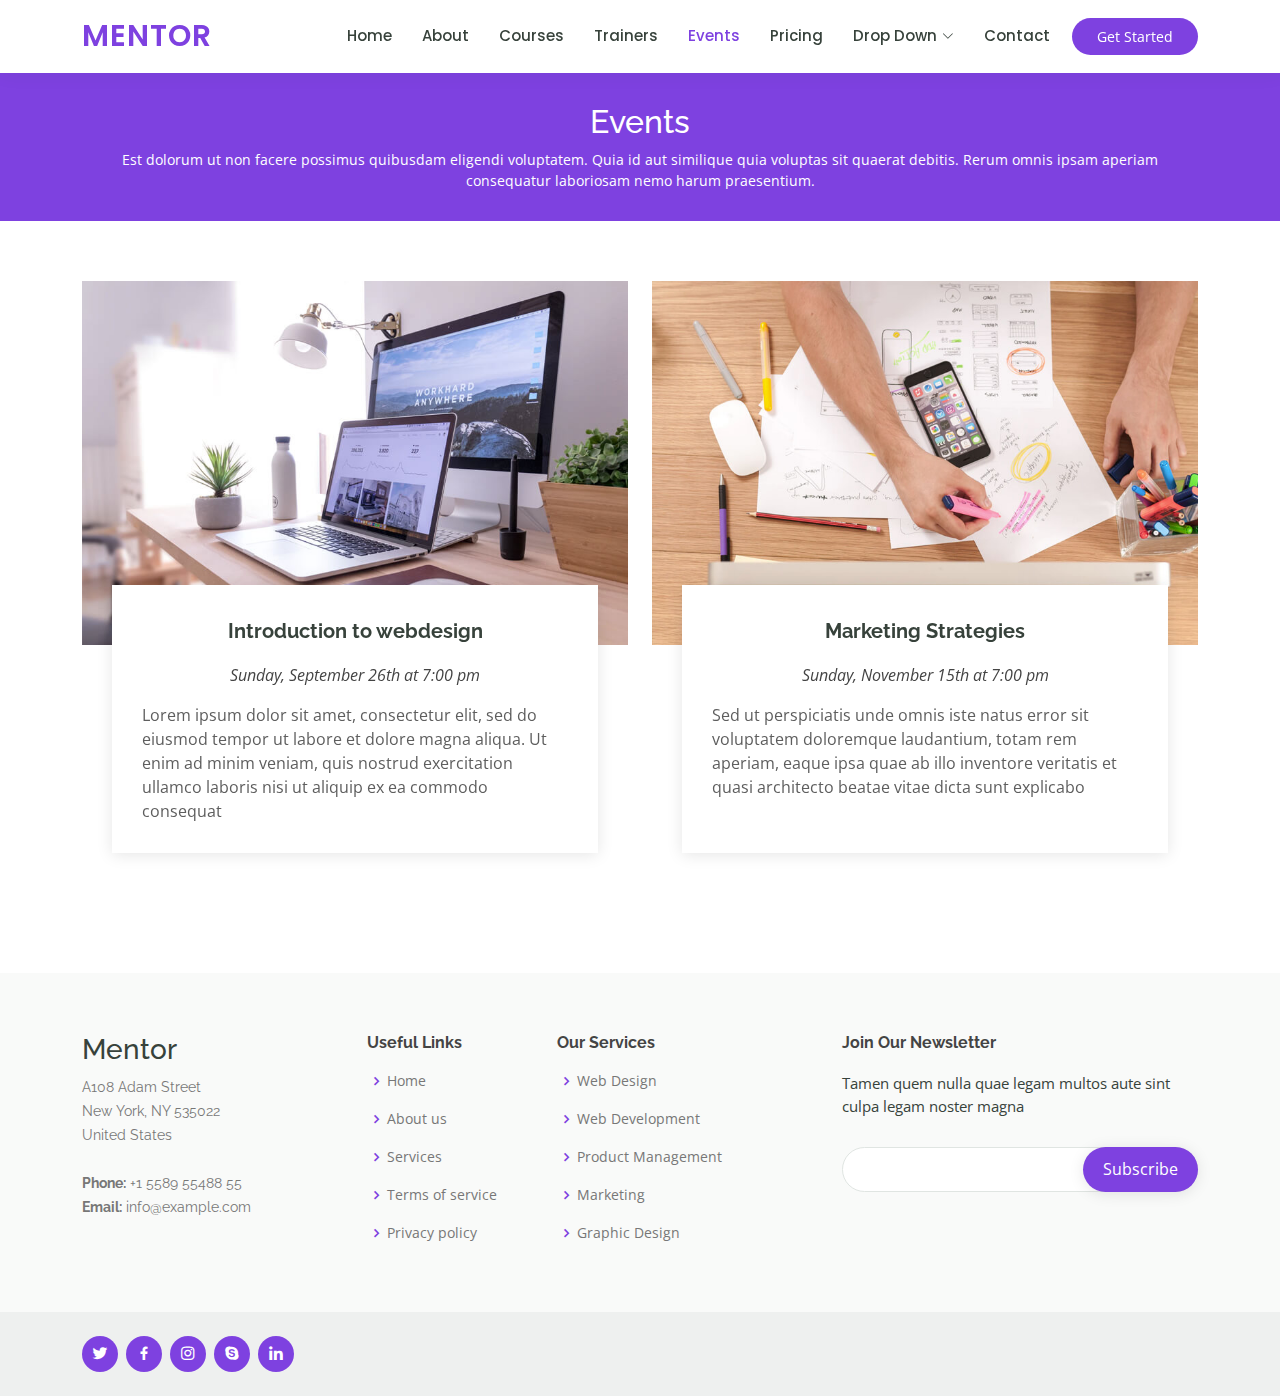
<file: events.html>
<!DOCTYPE html>
<html lang="en">

<head>
  <meta charset="utf-8">
  <meta content="width=device-width, initial-scale=1.0" name="viewport">

  <title>Events - Mentor Bootstrap Template</title>
  <meta content="" name="description">
  <meta content="" name="keywords">

  <!-- Favicons -->
  <link href="assets/img/favicon.png" rel="icon">
  <link href="assets/img/apple-touch-icon.png" rel="apple-touch-icon">

  <!-- Google Fonts -->
  <link href="https://fonts.googleapis.com/css?family=Open+Sans:300,300i,400,400i,600,600i,700,700i|Raleway:300,300i,400,400i,500,500i,600,600i,700,700i|Poppins:300,300i,400,400i,500,500i,600,600i,700,700i" rel="stylesheet">

  <!-- Vendor CSS Files -->
  <link href="assets/vendor/animate.css/animate.min.css" rel="stylesheet">
  <link href="assets/vendor/aos/aos.css" rel="stylesheet">
  <link href="assets/vendor/bootstrap/css/bootstrap.min.css" rel="stylesheet">
  <link href="assets/vendor/bootstrap-icons/bootstrap-icons.css" rel="stylesheet">
  <link href="assets/vendor/boxicons/css/boxicons.min.css" rel="stylesheet">
  <link href="assets/vendor/remixicon/remixicon.css" rel="stylesheet">
  <link href="assets/vendor/swiper/swiper-bundle.min.css" rel="stylesheet">

  <!-- Template Main CSS File -->
  <link href="assets/css/style.css" rel="stylesheet">

  <!-- =======================================================
  * Template Name: Mentor - v4.7.0
  * Template URL: https://bootstrapmade.com/mentor-free-education-bootstrap-theme/
  * Author: BootstrapMade.com
  * License: https://bootstrapmade.com/license/
  ======================================================== -->
</head>

<body>

  <!-- ======= Header ======= -->
  <header id="header" class="fixed-top">
    <div class="container d-flex align-items-center">

      <h1 class="logo me-auto"><a href="index.html">Mentor</a></h1>
      <!-- Uncomment below if you prefer to use an image logo -->
      <!-- <a href="index.html" class="logo me-auto"><img src="assets/img/logo.png" alt="" class="img-fluid"></a>-->

      <nav id="navbar" class="navbar order-last order-lg-0">
        <ul>
          <li><a href="index.html">Home</a></li>
          <li><a href="about.html">About</a></li>
          <li><a href="courses.html">Courses</a></li>
          <li><a href="trainers.html">Trainers</a></li>
          <li><a class="active" href="events.html">Events</a></li>
          <li><a href="pricing.html">Pricing</a></li>

          <li class="dropdown"><a href="#"><span>Drop Down</span> <i class="bi bi-chevron-down"></i></a>
            <ul>
              <li><a href="#">Drop Down 1</a></li>
              <li class="dropdown"><a href="#"><span>Deep Drop Down</span> <i class="bi bi-chevron-right"></i></a>
                <ul>
                  <li><a href="#">Deep Drop Down 1</a></li>
                  <li><a href="#">Deep Drop Down 2</a></li>
                  <li><a href="#">Deep Drop Down 3</a></li>
                  <li><a href="#">Deep Drop Down 4</a></li>
                  <li><a href="#">Deep Drop Down 5</a></li>
                </ul>
              </li>
              <li><a href="#">Drop Down 2</a></li>
              <li><a href="#">Drop Down 3</a></li>
              <li><a href="#">Drop Down 4</a></li>
            </ul>
          </li>
          <li><a href="contact.html">Contact</a></li>
        </ul>
        <i class="bi bi-list mobile-nav-toggle"></i>
      </nav><!-- .navbar -->

      <a href="courses.html" class="get-started-btn">Get Started</a>

    </div>
  </header><!-- End Header -->

  <main id="main">

    <!-- ======= Breadcrumbs ======= -->
    <div class="breadcrumbs" data-aos="fade-in">
      <div class="container">
        <h2>Events</h2>
        <p>Est dolorum ut non facere possimus quibusdam eligendi voluptatem. Quia id aut similique quia voluptas sit quaerat debitis. Rerum omnis ipsam aperiam consequatur laboriosam nemo harum praesentium. </p>
      </div>
    </div><!-- End Breadcrumbs -->

    <!-- ======= Events Section ======= -->
    <section id="events" class="events">
      <div class="container" data-aos="fade-up">

        <div class="row">
          <div class="col-md-6 d-flex align-items-stretch">
            <div class="card">
              <div class="card-img">
                <img src="assets/img/events-1.jpg" alt="...">
              </div>
              <div class="card-body">
                <h5 class="card-title"><a href="">Introduction to webdesign</a></h5>
                <p class="fst-italic text-center">Sunday, September 26th at 7:00 pm</p>
                <p class="card-text">Lorem ipsum dolor sit amet, consectetur elit, sed do eiusmod tempor ut labore et dolore magna aliqua. Ut enim ad minim veniam, quis nostrud exercitation ullamco laboris nisi ut aliquip ex ea commodo consequat</p>
              </div>
            </div>
          </div>
          <div class="col-md-6 d-flex align-items-stretch">
            <div class="card">
              <div class="card-img">
                <img src="assets/img/events-2.jpg" alt="...">
              </div>
              <div class="card-body">
                <h5 class="card-title"><a href="">Marketing Strategies</a></h5>
                <p class="fst-italic text-center">Sunday, November 15th at 7:00 pm</p>
                <p class="card-text">Sed ut perspiciatis unde omnis iste natus error sit voluptatem doloremque laudantium, totam rem aperiam, eaque ipsa quae ab illo inventore veritatis et quasi architecto beatae vitae dicta sunt explicabo</p>
              </div>
            </div>

          </div>
        </div>

      </div>
    </section><!-- End Events Section -->

  </main><!-- End #main -->

  <!-- ======= Footer ======= -->
  <footer id="footer">

    <div class="footer-top">
      <div class="container">
        <div class="row">

          <div class="col-lg-3 col-md-6 footer-contact">
            <h3>Mentor</h3>
            <p>
              A108 Adam Street <br>
              New York, NY 535022<br>
              United States <br><br>
              <strong>Phone:</strong> +1 5589 55488 55<br>
              <strong>Email:</strong> info@example.com<br>
            </p>
          </div>

          <div class="col-lg-2 col-md-6 footer-links">
            <h4>Useful Links</h4>
            <ul>
              <li><i class="bx bx-chevron-right"></i> <a href="#">Home</a></li>
              <li><i class="bx bx-chevron-right"></i> <a href="#">About us</a></li>
              <li><i class="bx bx-chevron-right"></i> <a href="#">Services</a></li>
              <li><i class="bx bx-chevron-right"></i> <a href="#">Terms of service</a></li>
              <li><i class="bx bx-chevron-right"></i> <a href="#">Privacy policy</a></li>
            </ul>
          </div>

          <div class="col-lg-3 col-md-6 footer-links">
            <h4>Our Services</h4>
            <ul>
              <li><i class="bx bx-chevron-right"></i> <a href="#">Web Design</a></li>
              <li><i class="bx bx-chevron-right"></i> <a href="#">Web Development</a></li>
              <li><i class="bx bx-chevron-right"></i> <a href="#">Product Management</a></li>
              <li><i class="bx bx-chevron-right"></i> <a href="#">Marketing</a></li>
              <li><i class="bx bx-chevron-right"></i> <a href="#">Graphic Design</a></li>
            </ul>
          </div>

          <div class="col-lg-4 col-md-6 footer-newsletter">
            <h4>Join Our Newsletter</h4>
            <p>Tamen quem nulla quae legam multos aute sint culpa legam noster magna</p>
            <form action="" method="post">
              <input type="email" name="email"><input type="submit" value="Subscribe">
            </form>
          </div>

        </div>
      </div>
    </div>

    <div class="container d-md-flex py-4">
      <div class="social-links text-center text-md-right pt-3 pt-md-0">
        <a href="#" class="twitter"><i class="bx bxl-twitter"></i></a>
        <a href="#" class="facebook"><i class="bx bxl-facebook"></i></a>
        <a href="#" class="instagram"><i class="bx bxl-instagram"></i></a>
        <a href="#" class="google-plus"><i class="bx bxl-skype"></i></a>
        <a href="#" class="linkedin"><i class="bx bxl-linkedin"></i></a>
      </div>
    </div>
  </footer><!-- End Footer -->

  <div id="preloader"></div>
  <a href="#" class="back-to-top d-flex align-items-center justify-content-center"><i class="bi bi-arrow-up-short"></i></a>

  <!-- Vendor JS Files -->
  <script src="assets/vendor/purecounter/purecounter.js"></script>
  <script src="assets/vendor/aos/aos.js"></script>
  <script src="assets/vendor/bootstrap/js/bootstrap.bundle.min.js"></script>
  <script src="assets/vendor/swiper/swiper-bundle.min.js"></script>
  <script src="assets/vendor/php-email-form/validate.js"></script>

  <!-- Template Main JS File -->
  <script src="assets/js/main.js"></script>

</body>

</html>
</file>
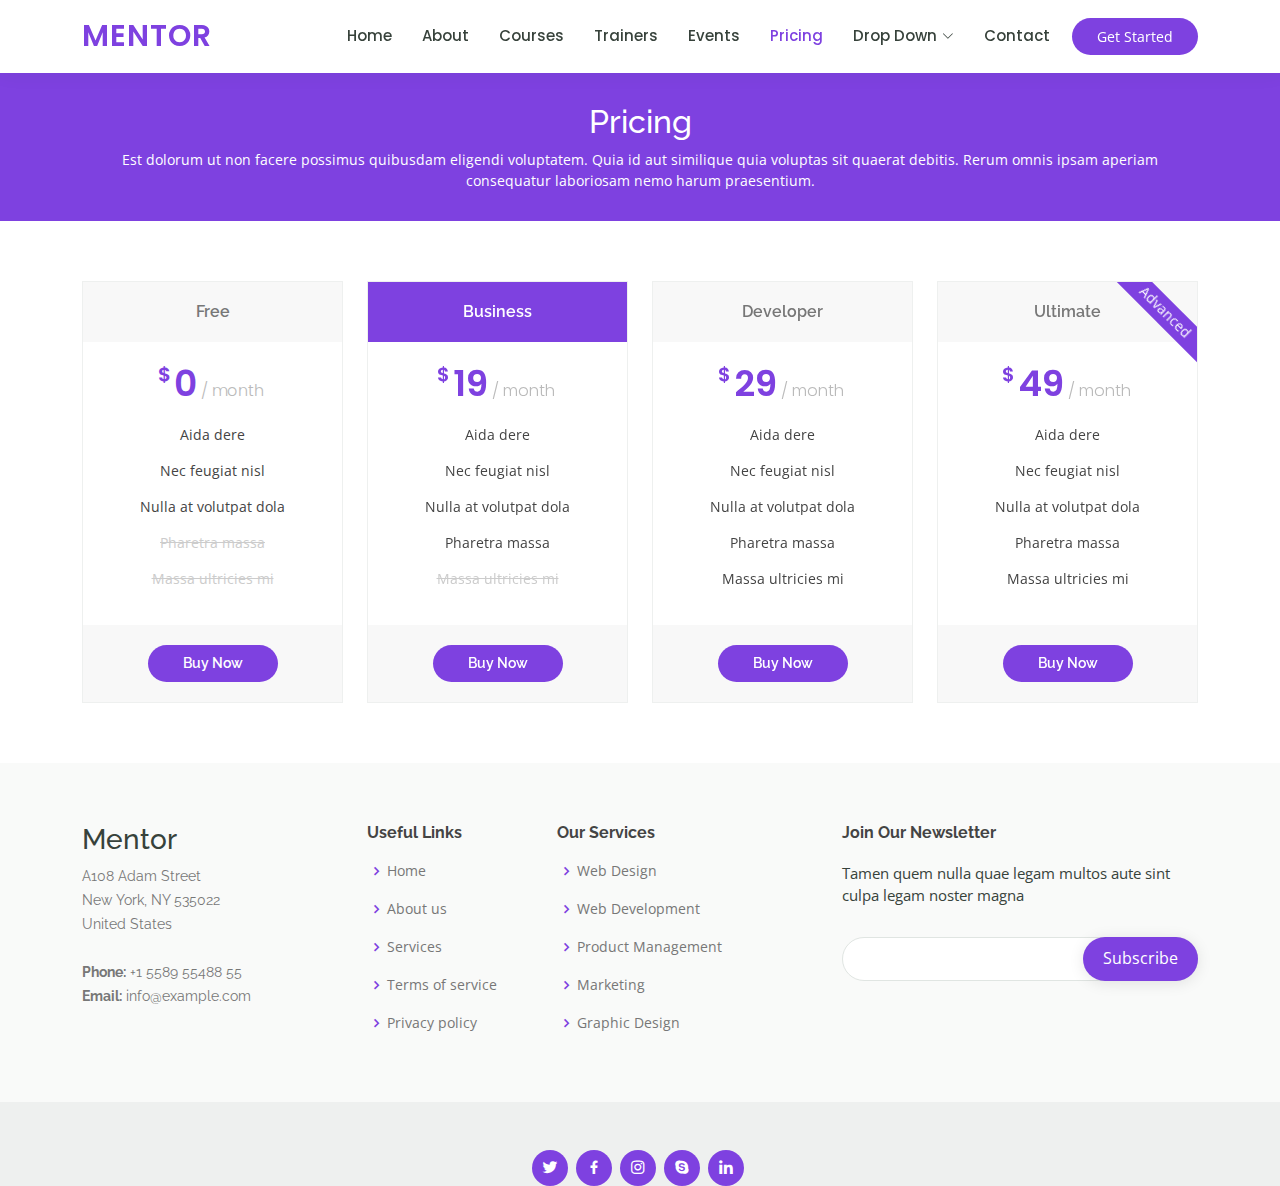
<file: pricing.html>
<!DOCTYPE html>
<html lang="en">

<head>
  <meta charset="utf-8">
  <meta content="width=device-width, initial-scale=1.0" name="viewport">

  <title>Pricing - Mentor Bootstrap Template</title>
  <meta content="" name="description">
  <meta content="" name="keywords">

  <!-- Favicons -->
  <link href="assets/img/favicon.png" rel="icon">
  <link href="assets/img/apple-touch-icon.png" rel="apple-touch-icon">

  <!-- Google Fonts -->
  <link href="https://fonts.googleapis.com/css?family=Open+Sans:300,300i,400,400i,600,600i,700,700i|Raleway:300,300i,400,400i,500,500i,600,600i,700,700i|Poppins:300,300i,400,400i,500,500i,600,600i,700,700i" rel="stylesheet">

  <!-- Vendor CSS Files -->
  <link href="assets/vendor/animate.css/animate.min.css" rel="stylesheet">
  <link href="assets/vendor/aos/aos.css" rel="stylesheet">
  <link href="assets/vendor/bootstrap/css/bootstrap.min.css" rel="stylesheet">
  <link href="assets/vendor/bootstrap-icons/bootstrap-icons.css" rel="stylesheet">
  <link href="assets/vendor/boxicons/css/boxicons.min.css" rel="stylesheet">
  <link href="assets/vendor/remixicon/remixicon.css" rel="stylesheet">
  <link href="assets/vendor/swiper/swiper-bundle.min.css" rel="stylesheet">

  <!-- Template Main CSS File -->
  <link href="assets/css/style.css" rel="stylesheet">

  <!-- =======================================================
  * Template Name: Mentor - v4.7.0
  * Template URL: https://bootstrapmade.com/mentor-free-education-bootstrap-theme/
  * Author: BootstrapMade.com
  * License: https://bootstrapmade.com/license/
  ======================================================== -->
</head>

<body>

  <!-- ======= Header ======= -->
  <header id="header" class="fixed-top">
    <div class="container d-flex align-items-center">

      <h1 class="logo me-auto"><a href="index.html">Mentor</a></h1>
      <!-- Uncomment below if you prefer to use an image logo -->
      <!-- <a href="index.html" class="logo me-auto"><img src="assets/img/logo.png" alt="" class="img-fluid"></a>-->

      <nav id="navbar" class="navbar order-last order-lg-0">
        <ul>
          <li><a href="index.html">Home</a></li>
          <li><a href="about.html">About</a></li>
          <li><a href="courses.html">Courses</a></li>
          <li><a href="trainers.html">Trainers</a></li>
          <li><a href="events.html">Events</a></li>
          <li><a class="active" href="pricing.html">Pricing</a></li>

          <li class="dropdown"><a href="#"><span>Drop Down</span> <i class="bi bi-chevron-down"></i></a>
            <ul>
              <li><a href="#">Drop Down 1</a></li>
              <li class="dropdown"><a href="#"><span>Deep Drop Down</span> <i class="bi bi-chevron-right"></i></a>
                <ul>
                  <li><a href="#">Deep Drop Down 1</a></li>
                  <li><a href="#">Deep Drop Down 2</a></li>
                  <li><a href="#">Deep Drop Down 3</a></li>
                  <li><a href="#">Deep Drop Down 4</a></li>
                  <li><a href="#">Deep Drop Down 5</a></li>
                </ul>
              </li>
              <li><a href="#">Drop Down 2</a></li>
              <li><a href="#">Drop Down 3</a></li>
              <li><a href="#">Drop Down 4</a></li>
            </ul>
          </li>
          <li><a href="contact.html">Contact</a></li>
        </ul>
        <i class="bi bi-list mobile-nav-toggle"></i>
      </nav><!-- .navbar -->

      <a href="courses.html" class="get-started-btn">Get Started</a>

    </div>
  </header><!-- End Header -->

  <main id="main">
    <!-- ======= Breadcrumbs ======= -->
    <div class="breadcrumbs" data-aos="fade-in">
      <div class="container">
        <h2>Pricing</h2>
        <p>Est dolorum ut non facere possimus quibusdam eligendi voluptatem. Quia id aut similique quia voluptas sit quaerat debitis. Rerum omnis ipsam aperiam consequatur laboriosam nemo harum praesentium. </p>
      </div>
    </div><!-- End Breadcrumbs -->

    <!-- ======= Pricing Section ======= -->
    <section id="pricing" class="pricing">
      <div class="container" data-aos="fade-up">

        <div class="row">

          <div class="col-lg-3 col-md-6">
            <div class="box">
              <h3>Free</h3>
              <h4><sup>$</sup>0<span> / month</span></h4>
              <ul>
                <li>Aida dere</li>
                <li>Nec feugiat nisl</li>
                <li>Nulla at volutpat dola</li>
                <li class="na">Pharetra massa</li>
                <li class="na">Massa ultricies mi</li>
              </ul>
              <div class="btn-wrap">
                <a href="#" class="btn-buy">Buy Now</a>
              </div>
            </div>
          </div>

          <div class="col-lg-3 col-md-6 mt-4 mt-md-0">
            <div class="box featured">
              <h3>Business</h3>
              <h4><sup>$</sup>19<span> / month</span></h4>
              <ul>
                <li>Aida dere</li>
                <li>Nec feugiat nisl</li>
                <li>Nulla at volutpat dola</li>
                <li>Pharetra massa</li>
                <li class="na">Massa ultricies mi</li>
              </ul>
              <div class="btn-wrap">
                <a href="#" class="btn-buy">Buy Now</a>
              </div>
            </div>
          </div>

          <div class="col-lg-3 col-md-6 mt-4 mt-lg-0">
            <div class="box">
              <h3>Developer</h3>
              <h4><sup>$</sup>29<span> / month</span></h4>
              <ul>
                <li>Aida dere</li>
                <li>Nec feugiat nisl</li>
                <li>Nulla at volutpat dola</li>
                <li>Pharetra massa</li>
                <li>Massa ultricies mi</li>
              </ul>
              <div class="btn-wrap">
                <a href="#" class="btn-buy">Buy Now</a>
              </div>
            </div>
          </div>

          <div class="col-lg-3 col-md-6 mt-4 mt-lg-0">
            <div class="box">
              <span class="advanced">Advanced</span>
              <h3>Ultimate</h3>
              <h4><sup>$</sup>49<span> / month</span></h4>
              <ul>
                <li>Aida dere</li>
                <li>Nec feugiat nisl</li>
                <li>Nulla at volutpat dola</li>
                <li>Pharetra massa</li>
                <li>Massa ultricies mi</li>
              </ul>
              <div class="btn-wrap">
                <a href="#" class="btn-buy">Buy Now</a>
              </div>
            </div>
          </div>

        </div>

      </div>
    </section><!-- End Pricing Section -->

  </main><!-- End #main -->

  <!-- ======= Footer ======= -->
  <footer id="footer">

    <div class="footer-top">
      <div class="container">
        <div class="row">

          <div class="col-lg-3 col-md-6 footer-contact">
            <h3>Mentor</h3>
            <p>
              A108 Adam Street <br>
              New York, NY 535022<br>
              United States <br><br>
              <strong>Phone:</strong> +1 5589 55488 55<br>
              <strong>Email:</strong> info@example.com<br>
            </p>
          </div>

          <div class="col-lg-2 col-md-6 footer-links">
            <h4>Useful Links</h4>
            <ul>
              <li><i class="bx bx-chevron-right"></i> <a href="#">Home</a></li>
              <li><i class="bx bx-chevron-right"></i> <a href="#">About us</a></li>
              <li><i class="bx bx-chevron-right"></i> <a href="#">Services</a></li>
              <li><i class="bx bx-chevron-right"></i> <a href="#">Terms of service</a></li>
              <li><i class="bx bx-chevron-right"></i> <a href="#">Privacy policy</a></li>
            </ul>
          </div>

          <div class="col-lg-3 col-md-6 footer-links">
            <h4>Our Services</h4>
            <ul>
              <li><i class="bx bx-chevron-right"></i> <a href="#">Web Design</a></li>
              <li><i class="bx bx-chevron-right"></i> <a href="#">Web Development</a></li>
              <li><i class="bx bx-chevron-right"></i> <a href="#">Product Management</a></li>
              <li><i class="bx bx-chevron-right"></i> <a href="#">Marketing</a></li>
              <li><i class="bx bx-chevron-right"></i> <a href="#">Graphic Design</a></li>
            </ul>
          </div>

          <div class="col-lg-4 col-md-6 footer-newsletter">
            <h4>Join Our Newsletter</h4>
            <p>Tamen quem nulla quae legam multos aute sint culpa legam noster magna</p>
            <form action="" method="post">
              <input type="email" name="email"><input type="submit" value="Subscribe">
            </form>
          </div>

        </div>
      </div>
    </div>

    <div class="container d-md-flex py-4">
      </div>
      <div class="social-links text-center text-md-right pt-3 pt-md-0">
        <a href="#" class="twitter"><i class="bx bxl-twitter"></i></a>
        <a href="#" class="facebook"><i class="bx bxl-facebook"></i></a>
        <a href="#" class="instagram"><i class="bx bxl-instagram"></i></a>
        <a href="#" class="google-plus"><i class="bx bxl-skype"></i></a>
        <a href="#" class="linkedin"><i class="bx bxl-linkedin"></i></a>
      </div>
    </div>
  </footer><!-- End Footer -->

  <div id="preloader"></div>
  <a href="#" class="back-to-top d-flex align-items-center justify-content-center"><i class="bi bi-arrow-up-short"></i></a>

  <!-- Vendor JS Files -->
  <script src="assets/vendor/purecounter/purecounter.js"></script>
  <script src="assets/vendor/aos/aos.js"></script>
  <script src="assets/vendor/bootstrap/js/bootstrap.bundle.min.js"></script>
  <script src="assets/vendor/swiper/swiper-bundle.min.js"></script>
  <script src="assets/vendor/php-email-form/validate.js"></script>

  <!-- Template Main JS File -->
  <script src="assets/js/main.js"></script>

</body>

</html>
</file>
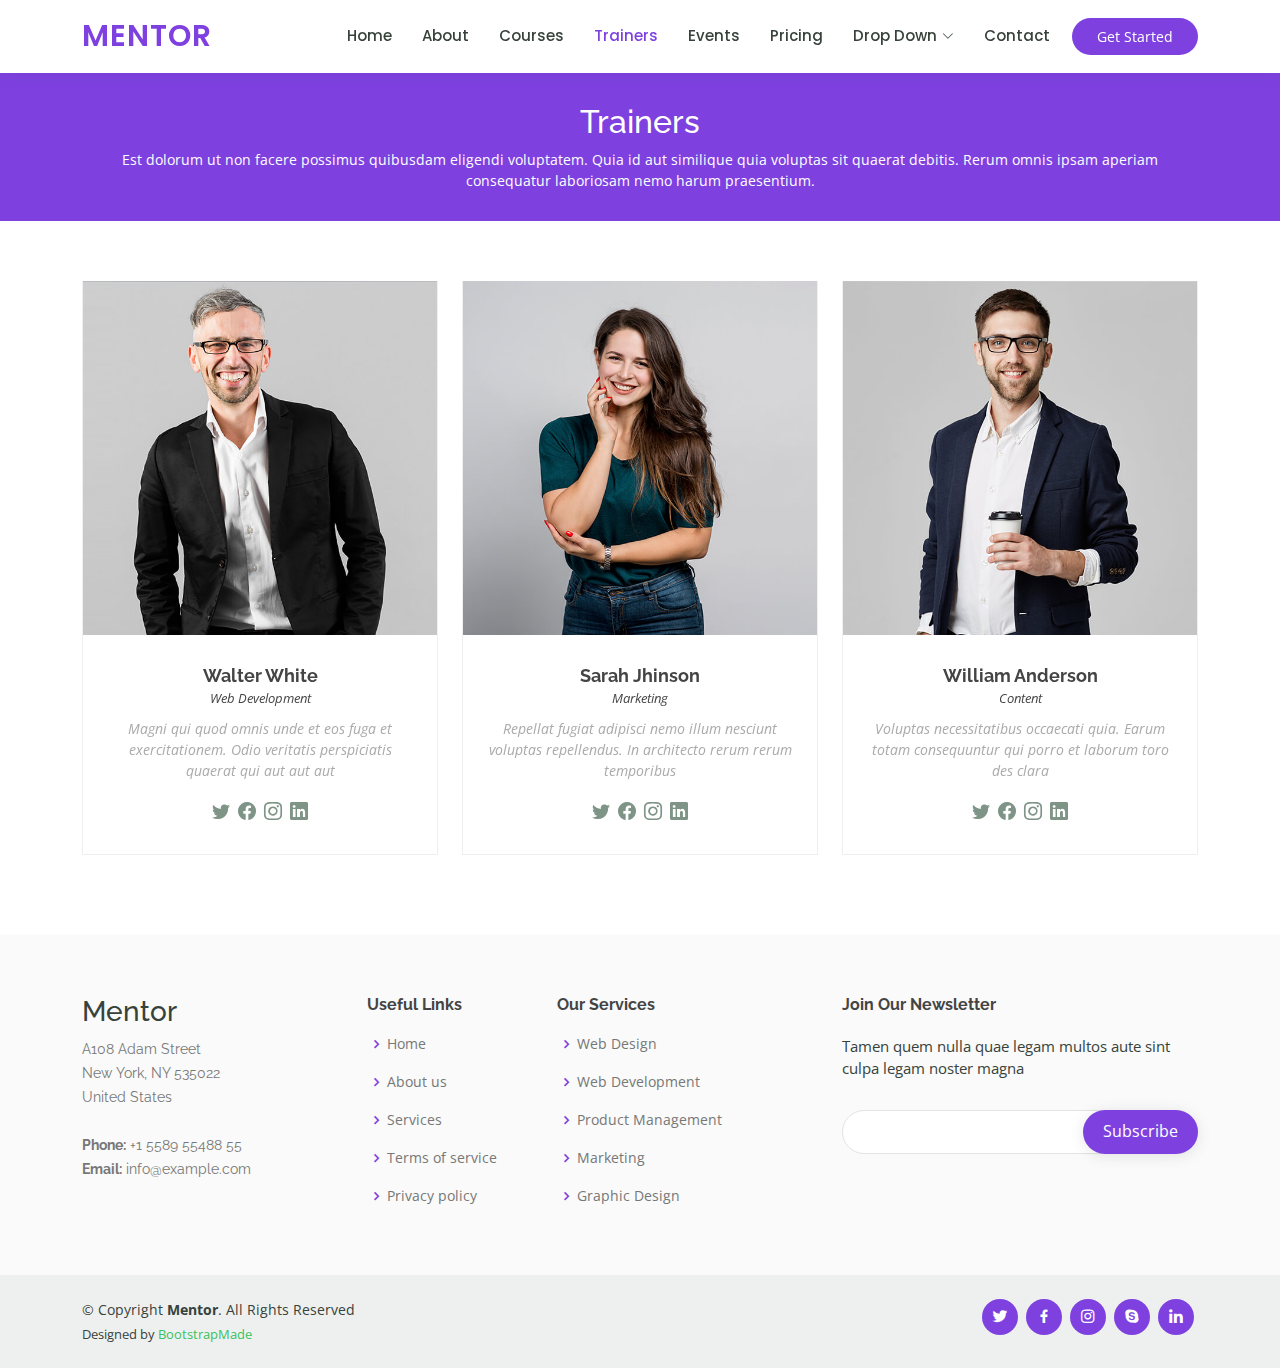
<file: trainers.html>
<!DOCTYPE html>
<html lang="en">

<head>
  <meta charset="utf-8">
  <meta content="width=device-width, initial-scale=1.0" name="viewport">

  <title>Trainers - Mentor Bootstrap Template</title>
  <meta content="" name="description">
  <meta content="" name="keywords">

  <!-- Favicons -->
  <link href="assets/img/favicon.png" rel="icon">
  <link href="assets/img/apple-touch-icon.png" rel="apple-touch-icon">

  <!-- Google Fonts -->
  <link href="https://fonts.googleapis.com/css?family=Open+Sans:300,300i,400,400i,600,600i,700,700i|Raleway:300,300i,400,400i,500,500i,600,600i,700,700i|Poppins:300,300i,400,400i,500,500i,600,600i,700,700i" rel="stylesheet">

  <!-- Vendor CSS Files -->
  <link href="assets/vendor/animate.css/animate.min.css" rel="stylesheet">
  <link href="assets/vendor/aos/aos.css" rel="stylesheet">
  <link href="assets/vendor/bootstrap/css/bootstrap.min.css" rel="stylesheet">
  <link href="assets/vendor/bootstrap-icons/bootstrap-icons.css" rel="stylesheet">
  <link href="assets/vendor/boxicons/css/boxicons.min.css" rel="stylesheet">
  <link href="assets/vendor/remixicon/remixicon.css" rel="stylesheet">
  <link href="assets/vendor/swiper/swiper-bundle.min.css" rel="stylesheet">

  <!-- Template Main CSS File -->
  <link href="assets/css/style.css" rel="stylesheet">

  <!-- =======================================================
  * Template Name: Mentor - v4.7.0
  * Template URL: https://bootstrapmade.com/mentor-free-education-bootstrap-theme/
  * Author: BootstrapMade.com
  * License: https://bootstrapmade.com/license/
  ======================================================== -->
</head>

<body>

  <!-- ======= Header ======= -->
  <header id="header" class="fixed-top">
    <div class="container d-flex align-items-center">

      <h1 class="logo me-auto"><a href="index.html">Mentor</a></h1>
      <!-- Uncomment below if you prefer to use an image logo -->
      <!-- <a href="index.html" class="logo me-auto"><img src="assets/img/logo.png" alt="" class="img-fluid"></a>-->

      <nav id="navbar" class="navbar order-last order-lg-0">
        <ul>
          <li><a href="index.html">Home</a></li>
          <li><a href="about.html">About</a></li>
          <li><a href="courses.html">Courses</a></li>
          <li><a class="active" href="trainers.html">Trainers</a></li>
          <li><a href="events.html">Events</a></li>
          <li><a href="pricing.html">Pricing</a></li>

          <li class="dropdown"><a href="#"><span>Drop Down</span> <i class="bi bi-chevron-down"></i></a>
            <ul>
              <li><a href="#">Drop Down 1</a></li>
              <li class="dropdown"><a href="#"><span>Deep Drop Down</span> <i class="bi bi-chevron-right"></i></a>
                <ul>
                  <li><a href="#">Deep Drop Down 1</a></li>
                  <li><a href="#">Deep Drop Down 2</a></li>
                  <li><a href="#">Deep Drop Down 3</a></li>
                  <li><a href="#">Deep Drop Down 4</a></li>
                  <li><a href="#">Deep Drop Down 5</a></li>
                </ul>
              </li>
              <li><a href="#">Drop Down 2</a></li>
              <li><a href="#">Drop Down 3</a></li>
              <li><a href="#">Drop Down 4</a></li>
            </ul>
          </li>
          <li><a href="contact.html">Contact</a></li>
        </ul>
        <i class="bi bi-list mobile-nav-toggle"></i>
      </nav><!-- .navbar -->

      <a href="courses.html" class="get-started-btn">Get Started</a>

    </div>
  </header><!-- End Header -->

  <main id="main" data-aos="fade-in">

    <!-- ======= Breadcrumbs ======= -->
    <div class="breadcrumbs">
      <div class="container">
        <h2>Trainers</h2>
        <p>Est dolorum ut non facere possimus quibusdam eligendi voluptatem. Quia id aut similique quia voluptas sit quaerat debitis. Rerum omnis ipsam aperiam consequatur laboriosam nemo harum praesentium. </p>
      </div>
    </div><!-- End Breadcrumbs -->

    <!-- ======= Trainers Section ======= -->
    <section id="trainers" class="trainers">
      <div class="container" data-aos="fade-up">

        <div class="row" data-aos="zoom-in" data-aos-delay="100">
          <div class="col-lg-4 col-md-6 d-flex align-items-stretch">
            <div class="member">
              <img src="assets/img/trainers/trainer-1.jpg" class="img-fluid" alt="">
              <div class="member-content">
                <h4>Walter White</h4>
                <span>Web Development</span>
                <p>
                  Magni qui quod omnis unde et eos fuga et exercitationem. Odio veritatis perspiciatis quaerat qui aut aut aut
                </p>
                <div class="social">
                  <a href=""><i class="bi bi-twitter"></i></a>
                  <a href=""><i class="bi bi-facebook"></i></a>
                  <a href=""><i class="bi bi-instagram"></i></a>
                  <a href=""><i class="bi bi-linkedin"></i></a>
                </div>
              </div>
            </div>
          </div>

          <div class="col-lg-4 col-md-6 d-flex align-items-stretch">
            <div class="member">
              <img src="assets/img/trainers/trainer-2.jpg" class="img-fluid" alt="">
              <div class="member-content">
                <h4>Sarah Jhinson</h4>
                <span>Marketing</span>
                <p>
                  Repellat fugiat adipisci nemo illum nesciunt voluptas repellendus. In architecto rerum rerum temporibus
                </p>
                <div class="social">
                  <a href=""><i class="bi bi-twitter"></i></a>
                  <a href=""><i class="bi bi-facebook"></i></a>
                  <a href=""><i class="bi bi-instagram"></i></a>
                  <a href=""><i class="bi bi-linkedin"></i></a>
                </div>
              </div>
            </div>
          </div>

          <div class="col-lg-4 col-md-6 d-flex align-items-stretch">
            <div class="member">
              <img src="assets/img/trainers/trainer-3.jpg" class="img-fluid" alt="">
              <div class="member-content">
                <h4>William Anderson</h4>
                <span>Content</span>
                <p>
                  Voluptas necessitatibus occaecati quia. Earum totam consequuntur qui porro et laborum toro des clara
                </p>
                <div class="social">
                  <a href=""><i class="bi bi-twitter"></i></a>
                  <a href=""><i class="bi bi-facebook"></i></a>
                  <a href=""><i class="bi bi-instagram"></i></a>
                  <a href=""><i class="bi bi-linkedin"></i></a>
                </div>
              </div>
            </div>
          </div>

        </div>

      </div>
    </section><!-- End Trainers Section -->

  </main><!-- End #main -->

  <!-- ======= Footer ======= -->
  <footer id="footer">

    <div class="footer-top">
      <div class="container">
        <div class="row">

          <div class="col-lg-3 col-md-6 footer-contact">
            <h3>Mentor</h3>
            <p>
              A108 Adam Street <br>
              New York, NY 535022<br>
              United States <br><br>
              <strong>Phone:</strong> +1 5589 55488 55<br>
              <strong>Email:</strong> info@example.com<br>
            </p>
          </div>

          <div class="col-lg-2 col-md-6 footer-links">
            <h4>Useful Links</h4>
            <ul>
              <li><i class="bx bx-chevron-right"></i> <a href="#">Home</a></li>
              <li><i class="bx bx-chevron-right"></i> <a href="#">About us</a></li>
              <li><i class="bx bx-chevron-right"></i> <a href="#">Services</a></li>
              <li><i class="bx bx-chevron-right"></i> <a href="#">Terms of service</a></li>
              <li><i class="bx bx-chevron-right"></i> <a href="#">Privacy policy</a></li>
            </ul>
          </div>

          <div class="col-lg-3 col-md-6 footer-links">
            <h4>Our Services</h4>
            <ul>
              <li><i class="bx bx-chevron-right"></i> <a href="#">Web Design</a></li>
              <li><i class="bx bx-chevron-right"></i> <a href="#">Web Development</a></li>
              <li><i class="bx bx-chevron-right"></i> <a href="#">Product Management</a></li>
              <li><i class="bx bx-chevron-right"></i> <a href="#">Marketing</a></li>
              <li><i class="bx bx-chevron-right"></i> <a href="#">Graphic Design</a></li>
            </ul>
          </div>

          <div class="col-lg-4 col-md-6 footer-newsletter">
            <h4>Join Our Newsletter</h4>
            <p>Tamen quem nulla quae legam multos aute sint culpa legam noster magna</p>
            <form action="" method="post">
              <input type="email" name="email"><input type="submit" value="Subscribe">
            </form>
          </div>

        </div>
      </div>
    </div>

    <div class="container d-md-flex py-4">

      <div class="me-md-auto text-center text-md-start">
        <div class="copyright">
          &copy; Copyright <strong><span>Mentor</span></strong>. All Rights Reserved
        </div>
        <div class="credits">
          <!-- All the links in the footer should remain intact. -->
          <!-- You can delete the links only if you purchased the pro version. -->
          <!-- Licensing information: https://bootstrapmade.com/license/ -->
          <!-- Purchase the pro version with working PHP/AJAX contact form: https://bootstrapmade.com/mentor-free-education-bootstrap-theme/ -->
          Designed by <a href="https://bootstrapmade.com/">BootstrapMade</a>
        </div>
      </div>
      <div class="social-links text-center text-md-right pt-3 pt-md-0">
        <a href="#" class="twitter"><i class="bx bxl-twitter"></i></a>
        <a href="#" class="facebook"><i class="bx bxl-facebook"></i></a>
        <a href="#" class="instagram"><i class="bx bxl-instagram"></i></a>
        <a href="#" class="google-plus"><i class="bx bxl-skype"></i></a>
        <a href="#" class="linkedin"><i class="bx bxl-linkedin"></i></a>
      </div>
    </div>
  </footer><!-- End Footer -->

  <div id="preloader"></div>
  <a href="#" class="back-to-top d-flex align-items-center justify-content-center"><i class="bi bi-arrow-up-short"></i></a>

  <!-- Vendor JS Files -->
  <script src="assets/vendor/purecounter/purecounter.js"></script>
  <script src="assets/vendor/aos/aos.js"></script>
  <script src="assets/vendor/bootstrap/js/bootstrap.bundle.min.js"></script>
  <script src="assets/vendor/swiper/swiper-bundle.min.js"></script>
  <script src="assets/vendor/php-email-form/validate.js"></script>

  <!-- Template Main JS File -->
  <script src="assets/js/main.js"></script>

</body>

</html>
</file>
<file: assets/css/style.css>
/**
* Template Name: Mentor - v4.7.0
* Template URL: https://bootstrapmade.com/mentor-free-education-bootstrap-theme/
* Author: BootstrapMade.com
* License: https://bootstrapmade.com/license/
*/

/*--------------------------------------------------------------
# General
--------------------------------------------------------------*/
body {
  font-family: "Open Sans", sans-serif;
  color: #444444;
}

a {
  color: #7e41e0;
  text-decoration: none;
}

a:hover {
  color: #86db9f;
  text-decoration: none;
}

h1, h2, h3, h4, h5, h6 {
  font-family: "Raleway", sans-serif;
}

/*--------------------------------------------------------------
# Back to top button
--------------------------------------------------------------*/
.back-to-top {
  position: fixed;
  visibility: hidden;
  opacity: 0;
  right: 15px;
  bottom: 15px;
  z-index: 996;
  background: #7e41e0;
  width: 40px;
  height: 40px;
  border-radius: 50px;
  transition: all 0.4s;
}
.back-to-top i {
  font-size: 28px;
  color: #fff;
  line-height: 0;
}
.back-to-top:hover {
  background: #7ed899;
  color: #fff;
}
.back-to-top.active {
  visibility: visible;
  opacity: 1;
}

/*--------------------------------------------------------------
# Preloader
--------------------------------------------------------------*/
#preloader {
  position: fixed;
  top: 0;
  left: 0;
  right: 0;
  bottom: 0;
  z-index: 9999;
  overflow: hidden;
  background: #fff;
}

#preloader:before {
  content: "";
  position: fixed;
  top: calc(50% - 30px);
  left: calc(50% - 30px);
  border: 6px solid #7e41e0;
  border-top-color: #fff;
  border-bottom-color: #fff;
  border-radius: 50%;
  width: 60px;
  height: 60px;
  -webkit-animation: animate-preloader 1s linear infinite;
  animation: animate-preloader 1s linear infinite;
}

@-webkit-keyframes animate-preloader {
  0% {
    transform: rotate(0deg);
  }
  100% {
    transform: rotate(360deg);
  }
}

@keyframes animate-preloader {
  0% {
    transform: rotate(0deg);
  }
  100% {
    transform: rotate(360deg);
  }
}
/*--------------------------------------------------------------
# Disable aos animation delay on mobile devices
--------------------------------------------------------------*/
@media screen and (max-width: 768px) {
  [data-aos-delay] {
    transition-delay: 0 !important;
  }
}
/*--------------------------------------------------------------
# Header
--------------------------------------------------------------*/
#header {
  background: #fff;
  transition: all 0.5s;
  z-index: 997;
  padding: 15px 0;
  box-shadow: 0px 0 18px rgba(55, 66, 59, 0.08);
}
#header .logo {
  font-size: 30px;
  margin: 0;
  padding: 0;
  line-height: 1;
  font-weight: 600;
  letter-spacing: 1px;
  text-transform: uppercase;
  font-family: "Poppins", sans-serif;
}
#header .logo a {
  color: #7e41e0;
}
#header .logo img {
  max-height: 40px;
}

/**
* Get Startet Button 
*/
.get-started-btn {
  margin-left: 22px;
  background: #7e41e0;
  color: #fff;
  border-radius: 50px;
  padding: 8px 25px;
  white-space: nowrap;
  transition: 0.3s;
  font-size: 14px;
  display: inline-block;
}
.get-started-btn:hover {
  background: #3ac162;
  color: #fff;
}
@media (max-width: 768px) {
  .get-started-btn {
    margin: 0 15px 0 0;
    padding: 6px 18px;
  }
}

/*--------------------------------------------------------------
# Navigation Menu
--------------------------------------------------------------*/
/**
* Desktop Navigation 
*/
.navbar {
  padding: 0;
}
.navbar ul {
  margin: 0;
  padding: 0;
  display: flex;
  list-style: none;
  align-items: center;
}
.navbar li {
  position: relative;
}
.navbar a, .navbar a:focus {
  display: flex;
  align-items: center;
  justify-content: space-between;
  padding: 10px 0 10px 30px;
  font-family: "Poppins", sans-serif;
  font-size: 15px;
  font-weight: 500;
  color: #37423b;
  white-space: nowrap;
  transition: 0.3s;
}
.navbar a i, .navbar a:focus i {
  font-size: 12px;
  line-height: 0;
  margin-left: 5px;
}
.navbar a:hover, .navbar .active, .navbar .active:focus, .navbar li:hover > a {
  color: #7e41e0;
}
.navbar .dropdown ul {
  display: block;
  position: absolute;
  left: 30px;
  top: calc(100% + 30px);
  margin: 0;
  padding: 10px 0;
  z-index: 99;
  opacity: 0;
  visibility: hidden;
  background: #fff;
  box-shadow: 0px 0px 30px rgba(127, 137, 161, 0.25);
  transition: 0.3s;
  border-radius: 4px;
}
.navbar .dropdown ul li {
  min-width: 200px;
}
.navbar .dropdown ul a {
  padding: 10px 20px;
  font-size: 14px;
  text-transform: none;
  font-weight: 500;
}
.navbar .dropdown ul a i {
  font-size: 12px;
}
.navbar .dropdown ul a:hover, .navbar .dropdown ul .active:hover, .navbar .dropdown ul li:hover > a {
  color: #7e41e0;
}
.navbar .dropdown:hover > ul {
  opacity: 1;
  top: 100%;
  visibility: visible;
}
.navbar .dropdown .dropdown ul {
  top: 0;
  left: calc(100% - 30px);
  visibility: hidden;
}
.navbar .dropdown .dropdown:hover > ul {
  opacity: 1;
  top: 0;
  left: 100%;
  visibility: visible;
}
@media (max-width: 1366px) {
  .navbar .dropdown .dropdown ul {
    left: -90%;
  }
  .navbar .dropdown .dropdown:hover > ul {
    left: -100%;
  }
}

/**
* Mobile Navigation 
*/
.mobile-nav-toggle {
  color: #37423b;
  font-size: 28px;
  cursor: pointer;
  display: none;
  line-height: 0;
  transition: 0.5s;
}
.mobile-nav-toggle.bi-x {
  color: #fff;
}

@media (max-width: 991px) {
  .mobile-nav-toggle {
    display: block;
  }

  .navbar ul {
    display: none;
  }
}
.navbar-mobile {
  position: fixed;
  overflow: hidden;
  top: 0;
  right: 0;
  left: 0;
  bottom: 0;
  background: rgba(32, 38, 34, 0.9);
  transition: 0.3s;
  z-index: 999;
}
.navbar-mobile .mobile-nav-toggle {
  position: absolute;
  top: 15px;
  right: 15px;
}
.navbar-mobile ul {
  display: block;
  position: absolute;
  top: 55px;
  right: 15px;
  bottom: 15px;
  left: 15px;
  padding: 10px 0;
  border-radius: 6px;
  background-color: #fff;
  overflow-y: auto;
  transition: 0.3s;
}
.navbar-mobile a, .navbar-mobile a:focus {
  padding: 10px 20px;
  font-size: 15px;
  color: #37423b;
}
.navbar-mobile a:hover, .navbar-mobile .active, .navbar-mobile li:hover > a {
  color: #7e41e0;
}
.navbar-mobile .getstarted, .navbar-mobile .getstarted:focus {
  margin: 15px;
}
.navbar-mobile .dropdown ul {
  position: static;
  display: none;
  margin: 10px 20px;
  padding: 10px 0;
  z-index: 99;
  opacity: 1;
  visibility: visible;
  background: #fff;
  box-shadow: 0px 0px 30px rgba(127, 137, 161, 0.25);
}
.navbar-mobile .dropdown ul li {
  min-width: 200px;
}
.navbar-mobile .dropdown ul a {
  padding: 10px 20px;
}
.navbar-mobile .dropdown ul a i {
  font-size: 12px;
}
.navbar-mobile .dropdown ul a:hover, .navbar-mobile .dropdown ul .active:hover, .navbar-mobile .dropdown ul li:hover > a {
  color: #7e41e0;
}
.navbar-mobile .dropdown > .dropdown-active {
  display: block;
}

/*--------------------------------------------------------------
# Hero Section
--------------------------------------------------------------*/
#hero {
  width: 100%;
  height: 85vh;
  background: url("../img/bg/headImage.jpg") top center;
  background-size: cover;
  position: relative;
}
#hero:before {
  content: "";
  background: rgba(0, 0, 0, 0.4);
  position: absolute;
  bottom: 0;
  top: 0;
  left: 0;
  right: 0;
}
#hero .container {
  padding-top: 72px;
}
@media (max-width: 992px) {
  #hero .container {
    padding-top: 62px;
  }
}
#hero h1 {
  margin: 0;
  font-size: 48px;
  font-weight: 700;
  line-height: 56px;
  color: #fff;
  font-family: "Poppins", sans-serif;
}
#hero h2 {
  color: #eee;
  margin: 10px 0 0px 0;
  font-size: 24px;
}
#hero .btn-get-started {
  font-family: "Raleway", sans-serif;
  font-weight: 500;
  font-size: 15px;
  letter-spacing: 1px;
  display: inline-block;
  padding: 10px 35px;
  border-radius: 50px;
  transition: 0.5s;
  margin-top: 30px;
  border: 2px solid #fff;
  color: #fff;
}
#hero .btn-get-started:hover {
  background: #7e41e0;
  border: 2px solid #7e41e0;
}
@media (min-width: 1024px) {
  #hero {
    background-attachment: fixed;
  }
}
@media (max-width: 768px) {
  #hero {
    height: 100vh;
  }
  #hero h1 {
    font-size: 28px;
    line-height: 36px;
  }
  #hero h2 {
    font-size: 18px;
    line-height: 24px;
  }
}

/*--------------------------------------------------------------
# Sections General
--------------------------------------------------------------*/
section {
  padding: 60px 0;
  overflow: hidden;
}

.section-bg {
  background-color: #f6f7f6;
}

.section-title {
  padding-bottom: 40px;
}
.section-title h2 {
  font-size: 14px;
  font-weight: 500;
  padding: 0;
  line-height: 1px;
  margin: 0 0 5px 0;
  letter-spacing: 2px;
  text-transform: uppercase;
  color: #aaaaaa;
  font-family: "Poppins", sans-serif;
}
.section-title h2::after {
  content: "";
  width: 120px;
  height: 1px;
  display: inline-block;
  background: #9ae1af;
  margin: 4px 10px;
}
.section-title p {
  margin: 0;
  margin: 0;
  font-size: 36px;
  font-weight: 700;
  text-transform: uppercase;
  font-family: "Poppins", sans-serif;
  color: #37423b;
}

.breadcrumbs {
  margin-top: 73px;
  text-align: center;
  background: #7e41e0;
  padding: 30px 0;
  color: #fff;
}
@media (max-width: 992px) {
  .breadcrumbs {
    margin-top: 63px;
  }
}
.breadcrumbs h2 {
  font-size: 32px;
  font-weight: 500;
}
.breadcrumbs p {
  font-size: 14px;
  margin-bottom: 0;
}

/*--------------------------------------------------------------
# About
--------------------------------------------------------------*/
.about .content h3 {
  font-weight: 600;
  font-size: 26px;
}
.about .content ul {
  list-style: none;
  padding: 0;
}
.about .content ul li {
  padding-bottom: 10px;
}
.about .content ul i {
  font-size: 20px;
  padding-right: 4px;
  color: #7e41e0;
}
.about .content .learn-more-btn {
  background: #7e41e0;
  color: #fff;
  border-radius: 50px;
  padding: 8px 25px 9px 25px;
  white-space: nowrap;
  transition: 0.3s;
  font-size: 14px;
  display: inline-block;
}
.about .content .learn-more-btn:hover {
  background: #3ac162;
  color: #fff;
}
@media (max-width: 768px) {
  .about .content .learn-more-btn {
    margin: 0 48px 0 0;
    padding: 6px 18px;
  }
}

/*--------------------------------------------------------------
# Counts
--------------------------------------------------------------*/
.counts {
  padding: 30px 0;
}
.counts .counters span {
  font-size: 48px;
  display: block;
  color: #7e41e0;
  font-weight: 700;
}
.counts .counters p {
  padding: 0;
  margin: 0 0 20px 0;
  font-family: "Raleway", sans-serif;
  font-size: 15px;
  font-weight: 600;
  color: #37423b;
}

/*--------------------------------------------------------------
# Why Us
--------------------------------------------------------------*/
.why-us .content {
  padding: 30px;
  background: #7e41e0;
  border-radius: 4px;
  color: #fff;
}
.why-us .content h3 {
  font-weight: 700;
  font-size: 34px;
  margin-bottom: 30px;
}
.why-us .content p {
  margin-bottom: 30px;
}
.why-us .content .more-btn {
  display: inline-block;
  background: rgba(255, 255, 255, 0.2);
  padding: 6px 30px 8px 30px;
  color: #fff;
  border-radius: 50px;
  transition: all ease-in-out 0.4s;
}
.why-us .content .more-btn i {
  font-size: 14px;
}
.why-us .content .more-btn:hover {
  color: #7e41e0;
  background: #fff;
}
.why-us .icon-boxes .icon-box {
  text-align: center;
  background: #fff;
  padding: 40px 30px;
  width: 100%;
  border: 1px solid #eef0ef;
}
.why-us .icon-boxes .icon-box i {
  font-size: 32px;
  padding: 18px;
  color: #7e41e0;
  margin-bottom: 30px;
  background: #ecf9f0;
  border-radius: 50px;
}
.why-us .icon-boxes .icon-box h4 {
  font-size: 20px;
  font-weight: 700;
  margin: 0 0 30px 0;
}
.why-us .icon-boxes .icon-box p {
  font-size: 15px;
  color: #848484;
}

/*--------------------------------------------------------------
# Features
--------------------------------------------------------------*/
.features {
  padding-top: 0px;
}
.features .icon-box {
  display: flex;
  align-items: center;
  padding: 20px;
  transition: 0.3s;
  border: 1px solid #eef0ef;
}
.features .icon-box i {
  font-size: 32px;
  padding-right: 10px;
  line-height: 1;
}
.features .icon-box h3 {
  font-weight: 700;
  margin: 0;
  padding: 0;
  line-height: 1;
  font-size: 16px;
}
.features .icon-box h3 a {
  color: #37423b;
  transition: 0.3s;
}
.features .icon-box:hover {
  border-color: #7e41e0;
}
.features .icon-box:hover h3 a {
  color: #7e41e0;
}

/*--------------------------------------------------------------
# Courses
--------------------------------------------------------------*/
.courses .course-item {
  border-radius: 5px;
  border: 1px solid #eef0ef;
}
.courses .course-content {
  padding: 15px;
}
.courses .course-content h3 {
  font-weight: 700;
  font-size: 20px;
}
.courses .course-content h3 a {
  color: #37423b;
  transition: 0.3s;
}
.courses .course-content h3 a:hover {
  color: #7e41e0;
}
.courses .course-content p {
  font-size: 14px;
  color: #777777;
}
.courses .course-content h4 {
  font-size: 14px;
  background: #7e41e0;
  padding: 7px 14px;
  color: #fff;
  margin: 0;
}
.courses .course-content .price {
  margin: 0;
  font-weight: 700;
  font-size: 18px;
  color: #37423b;
}
.courses .trainer {
  padding-top: 15px;
  border-top: 1px solid #eef0ef;
}
.courses .trainer .trainer-profile img {
  max-width: 50px;
  border-radius: 50px;
}
.courses .trainer .trainer-profile span {
  padding-left: 10px;
  font-weight: 600;
  font-size: 16px;
  color: #5a6c60;
}
.courses .trainer .trainer-rank {
  font-size: 18px;
  color: #657a6d;
}

/*--------------------------------------------------------------
# Trainers
--------------------------------------------------------------*/
.trainers .member {
  text-align: center;
  margin-bottom: 20px;
  background: #fff;
  border: 1px solid #eef0ef;
}
.trainers .member img {
  margin: -1px -1px 30px -1px;
}
.trainers .member .member-content {
  padding: 0 20px 30px 20px;
}
.trainers .member h4 {
  font-weight: 700;
  margin-bottom: 2px;
  font-size: 18px;
}
.trainers .member span {
  font-style: italic;
  display: block;
  font-size: 13px;
}
.trainers .member p {
  padding-top: 10px;
  font-size: 14px;
  font-style: italic;
  color: #aaaaaa;
}
.trainers .member .social {
  margin-top: 15px;
}
.trainers .member .social a {
  color: #7e9486;
  transition: 0.3s;
}
.trainers .member .social a:hover {
  color: #7e41e0;
}
.trainers .member .social i {
  font-size: 18px;
  margin: 0 2px;
}

/*--------------------------------------------------------------
# Testimonials
--------------------------------------------------------------*/
.testimonials .testimonial-wrap {
  padding-left: 50px;
}
.testimonials .testimonials-carousel, .testimonials .testimonials-slider {
  overflow: hidden;
}
.testimonials .testimonial-item {
  box-sizing: content-box;
  padding: 30px 30px 30px 60px;
  margin: 30px 15px;
  min-height: 200px;
  border: 1px solid #eef0ef;
  position: relative;
  background: #fff;
}
.testimonials .testimonial-item .testimonial-img {
  width: 90px;
  border-radius: 10px;
  border: 6px solid #fff;
  position: absolute;
  left: -45px;
}
.testimonials .testimonial-item h3 {
  font-size: 18px;
  font-weight: bold;
  margin: 10px 0 5px 0;
  color: #111;
}
.testimonials .testimonial-item h4 {
  font-size: 14px;
  color: #999;
  margin: 0;
}
.testimonials .testimonial-item .quote-icon-left, .testimonials .testimonial-item .quote-icon-right {
  color: #c1ecce;
  font-size: 26px;
}
.testimonials .testimonial-item .quote-icon-left {
  display: inline-block;
  left: -5px;
  position: relative;
}
.testimonials .testimonial-item .quote-icon-right {
  display: inline-block;
  right: -5px;
  position: relative;
  top: 10px;
}
.testimonials .testimonial-item p {
  font-style: italic;
  margin: 15px auto 15px auto;
}
.testimonials .swiper-pagination {
  margin-top: 20px;
  position: relative;
}
.testimonials .swiper-pagination .swiper-pagination-bullet {
  width: 12px;
  height: 12px;
  background-color: #fff;
  opacity: 1;
  border: 1px solid #7e41e0;
}
.testimonials .swiper-pagination .swiper-pagination-bullet-active {
  background-color: #7e41e0;
}
@media (max-width: 767px) {
  .testimonials .testimonial-wrap {
    padding-left: 0;
  }
  .testimonials .testimonials-carousel, .testimonials .testimonials-slider {
    overflow: hidden;
  }
  .testimonials .testimonial-item {
    padding: 30px;
    margin: 15px;
  }
  .testimonials .testimonial-item .testimonial-img {
    position: static;
    left: auto;
  }
}

/*--------------------------------------------------------------
# Cource Details
--------------------------------------------------------------*/
.course-details h3 {
  font-size: 24px;
  margin: 30px 0 15px 0;
  font-weight: 700;
  position: relative;
  padding-bottom: 10px;
}
.course-details h3:before {
  content: "";
  position: absolute;
  display: block;
  width: 100%;
  height: 1px;
  background: #eef0ef;
  bottom: 0;
  left: 0;
}
.course-details h3:after {
  content: "";
  position: absolute;
  display: block;
  width: 60px;
  height: 1px;
  background: #7e41e0;
  bottom: 0;
  left: 0;
}
.course-details .course-info {
  background: #f6f7f6;
  padding: 10px 15px;
  margin-bottom: 15px;
}
.course-details .course-info h5 {
  font-weight: 400;
  font-size: 16px;
  margin: 0;
  font-family: "Poppins", sans-serif;
}
.course-details .course-info p {
  margin: 0;
  font-weight: 600;
}
.course-details .course-info a {
  color: #657a6d;
}

/*--------------------------------------------------------------
# Cource Details Tabs
--------------------------------------------------------------*/
.cource-details-tabs {
  overflow: hidden;
  padding-top: 0;
}
.cource-details-tabs .nav-tabs {
  border: 0;
}
.cource-details-tabs .nav-link {
  border: 0;
  padding: 12px 15px 12px 0;
  transition: 0.3s;
  color: #37423b;
  border-radius: 0;
  border-right: 2px solid #e2e7e4;
  font-weight: 600;
  font-size: 15px;
}
.cource-details-tabs .nav-link:hover {
  color: #7e41e0;
}
.cource-details-tabs .nav-link.active {
  color: #7e41e0;
  border-color: #7e41e0;
}
.cource-details-tabs .tab-pane.active {
  -webkit-animation: fadeIn 0.5s ease-out;
  animation: fadeIn 0.5s ease-out;
}
.cource-details-tabs .details h3 {
  font-size: 26px;
  font-weight: 600;
  margin-bottom: 20px;
  color: #37423b;
}
.cource-details-tabs .details p {
  color: #777777;
}
.cource-details-tabs .details p:last-child {
  margin-bottom: 0;
}
@media (max-width: 992px) {
  .cource-details-tabs .nav-link {
    border: 0;
    padding: 15px;
  }
  .cource-details-tabs .nav-link.active {
    color: #fff;
    background: #7e41e0;
  }
}

/*--------------------------------------------------------------
# Events
--------------------------------------------------------------*/
.events .card {
  border: 0;
  padding: 0 30px;
  margin-bottom: 60px;
  position: relative;
}
.events .card-img {
  width: calc(100% + 60px);
  margin-left: -30px;
  overflow: hidden;
  z-index: 9;
  border-radius: 0;
}
.events .card-img img {
  max-width: 100%;
  transition: all 0.3s ease-in-out;
}
.events .card-body {
  z-index: 10;
  background: #fff;
  border-top: 4px solid #fff;
  padding: 30px;
  box-shadow: 0px 2px 15px rgba(0, 0, 0, 0.1);
  margin-top: -60px;
  transition: 0.3s;
}
.events .card-title {
  font-weight: 700;
  text-align: center;
  margin-bottom: 20px;
}
.events .card-title a {
  color: #37423b;
  transition: 0.3s;
}
.events .card-text {
  color: #5e5e5e;
}
.events .read-more a {
  color: #777777;
  text-transform: uppercase;
  font-weight: 600;
  font-size: 12px;
  transition: 0.3s;
}
.events .read-more a:hover {
  color: #7e41e0;
}
.events .card:hover img {
  transform: scale(1.1);
}
.events .card:hover .card-body {
  border-color: #7e41e0;
}
.events .card:hover .card-body .card-title a {
  color: #7e41e0;
}

/*--------------------------------------------------------------
# Pricing
--------------------------------------------------------------*/
.pricing .box {
  padding: 20px;
  background: #fff;
  text-align: center;
  border: 1px solid #eef0ef;
  border-radius: 0;
  position: relative;
  overflow: hidden;
}
.pricing h3 {
  font-weight: 400;
  margin: -20px -20px 20px -20px;
  padding: 20px 15px;
  font-size: 16px;
  font-weight: 600;
  color: #777777;
  background: #f8f8f8;
}
.pricing h4 {
  font-size: 36px;
  color: #7e41e0;
  font-weight: 600;
  font-family: "Poppins", sans-serif;
  margin-bottom: 20px;
}
.pricing h4 sup {
  font-size: 20px;
  top: -15px;
  left: -3px;
}
.pricing h4 span {
  color: #bababa;
  font-size: 16px;
  font-weight: 300;
}
.pricing ul {
  padding: 0;
  list-style: none;
  color: #444444;
  text-align: center;
  line-height: 20px;
  font-size: 14px;
}
.pricing ul li {
  padding-bottom: 16px;
}
.pricing ul i {
  color: #7e41e0;
  font-size: 18px;
  padding-right: 4px;
}
.pricing ul .na {
  color: #ccc;
  text-decoration: line-through;
}
.pricing .btn-wrap {
  margin: 20px -20px -20px -20px;
  padding: 20px 15px;
  background: #f8f8f8;
  text-align: center;
}
.pricing .btn-buy {
  background: #7e41e0;
  display: inline-block;
  padding: 8px 35px;
  border-radius: 50px;
  color: #fff;
  transition: none;
  font-size: 14px;
  font-weight: 400;
  font-family: "Raleway", sans-serif;
  font-weight: 600;
  transition: 0.3s;
}
.pricing .btn-buy:hover {
  background: #3ac162;
}
.pricing .featured h3 {
  color: #fff;
  background: #7e41e0;
}
.pricing .advanced {
  width: 200px;
  position: absolute;
  top: 18px;
  right: -68px;
  transform: rotate(45deg);
  z-index: 1;
  font-size: 14px;
  padding: 1px 0 3px 0;
  background: #7e41e0;
  color: #fff;
}

/*--------------------------------------------------------------
# Contact
--------------------------------------------------------------*/
.contact {
  padding-top: 5px;
}
.contact .info {
  width: 100%;
  background: #fff;
}
.contact .info i {
  font-size: 20px;
  color: #7e41e0;
  float: left;
  width: 44px;
  height: 44px;
  background: #ecf9f0;
  display: flex;
  justify-content: center;
  align-items: center;
  border-radius: 50px;
  transition: all 0.3s ease-in-out;
}
.contact .info h4 {
  padding: 0 0 0 60px;
  font-size: 22px;
  font-weight: 600;
  margin-bottom: 5px;
  color: #37423b;
}
.contact .info p {
  padding: 0 0 0 60px;
  margin-bottom: 0;
  font-size: 14px;
  color: #657a6d;
}
.contact .info .email, .contact .info .phone {
  margin-top: 40px;
}
.contact .info .email:hover i, .contact .info .address:hover i, .contact .info .phone:hover i {
  background: #7e41e0;
  color: #fff;
}
.contact .php-email-form {
  width: 100%;
  background: #fff;
}
.contact .php-email-form .form-group {
  padding-bottom: 8px;
}
.contact .php-email-form .error-message {
  display: none;
  color: #fff;
  background: #ed3c0d;
  text-align: left;
  padding: 15px;
  font-weight: 600;
}
.contact .php-email-form .error-message br + br {
  margin-top: 25px;
}
.contact .php-email-form .sent-message {
  display: none;
  color: #fff;
  background: #18d26e;
  text-align: center;
  padding: 15px;
  font-weight: 600;
}
.contact .php-email-form .loading {
  display: none;
  background: #fff;
  text-align: center;
  padding: 15px;
}
.contact .php-email-form .loading:before {
  content: "";
  display: inline-block;
  border-radius: 50%;
  width: 24px;
  height: 24px;
  margin: 0 10px -6px 0;
  border: 3px solid #18d26e;
  border-top-color: #eee;
  -webkit-animation: animate-loading 1s linear infinite;
  animation: animate-loading 1s linear infinite;
}
.contact .php-email-form input, .contact .php-email-form textarea {
  border-radius: 4px;
  box-shadow: none;
  font-size: 14px;
}
.contact .php-email-form input:focus, .contact .php-email-form textarea:focus {
  border-color: #7e41e0;
}
.contact .php-email-form input {
  height: 44px;
}
.contact .php-email-form textarea {
  padding: 10px 12px;
}
.contact .php-email-form button[type=submit] {
  background: #7e41e0;
  border: 0;
  padding: 10px 35px;
  color: #fff;
  transition: 0.4s;
  border-radius: 50px;
}
.contact .php-email-form button[type=submit]:hover {
  background: #3ac162;
}
@-webkit-keyframes animate-loading {
  0% {
    transform: rotate(0deg);
  }
  100% {
    transform: rotate(360deg);
  }
}
@keyframes animate-loading {
  0% {
    transform: rotate(0deg);
  }
  100% {
    transform: rotate(360deg);
  }
}

/*--------------------------------------------------------------
# Footer
--------------------------------------------------------------*/
#footer {
  color: #37423b;
  font-size: 14px;
  background: #eef0ef;
}
#footer .footer-top {
  padding: 60px 0 30px 0;
  background: #f9faf9;
}
#footer .footer-top .footer-contact {
  margin-bottom: 30px;
}
#footer .footer-top .footer-contact h4 {
  font-size: 22px;
  margin: 0 0 30px 0;
  padding: 2px 0 2px 0;
  line-height: 1;
  font-weight: 700;
}
#footer .footer-top .footer-contact p {
  font-size: 14px;
  line-height: 24px;
  margin-bottom: 0;
  font-family: "Raleway", sans-serif;
  color: #777777;
}
#footer .footer-top h4 {
  font-size: 16px;
  font-weight: bold;
  color: #444444;
  position: relative;
  padding-bottom: 12px;
}
#footer .footer-top .footer-links {
  margin-bottom: 30px;
}
#footer .footer-top .footer-links ul {
  list-style: none;
  padding: 0;
  margin: 0;
}
#footer .footer-top .footer-links ul i {
  padding-right: 2px;
  color: #7e41e0;
  font-size: 18px;
  line-height: 1;
}
#footer .footer-top .footer-links ul li {
  padding: 10px 0;
  display: flex;
  align-items: center;
}
#footer .footer-top .footer-links ul li:first-child {
  padding-top: 0;
}
#footer .footer-top .footer-links ul a {
  color: #777777;
  transition: 0.3s;
  display: inline-block;
  line-height: 1;
}
#footer .footer-top .footer-links ul a:hover {
  text-decoration: none;
  color: #7e41e0;
}
#footer .footer-newsletter {
  font-size: 15px;
}
#footer .footer-newsletter h4 {
  font-size: 16px;
  font-weight: bold;
  color: #444444;
  position: relative;
  padding-bottom: 12px;
}
#footer .footer-newsletter form {
  margin-top: 30px;
  background: #fff;
  padding: 6px 10px;
  position: relative;
  border-radius: 50px;
  text-align: left;
  border: 1px solid #e0e5e2;
}
#footer .footer-newsletter form input[type=email] {
  border: 0;
  padding: 4px 8px;
  width: calc(100% - 100px);
}
#footer .footer-newsletter form input[type=submit] {
  position: absolute;
  top: -1px;
  right: -1px;
  bottom: -1px;
  border: 0;
  background: none;
  font-size: 16px;
  padding: 0 20px 2px 20px;
  background: #7e41e0;
  color: #fff;
  transition: 0.3s;
  border-radius: 50px;
  box-shadow: 0px 2px 15px rgba(0, 0, 0, 0.1);
}
#footer .footer-newsletter form input[type=submit]:hover {
  background: #3ac162;
}
#footer .credits {
  padding-top: 5px;
  font-size: 13px;
}
#footer .credits a {
  color: #3ac162;
  transition: 0.3s;
}
#footer .credits a:hover {
  color: #7e41e0;
}
#footer .social-links a {
  font-size: 18px;
  display: inline-block;
  background: #7e41e0;
  color: #fff;
  line-height: 1;
  padding: 8px 0;
  margin-right: 4px;
  border-radius: 50%;
  text-align: center;
  width: 36px;
  height: 36px;
  transition: 0.3s;
}
#footer .social-links a:hover {
  background: #3ac162;
  color: #fff;
  text-decoration: none;
}
</file>
